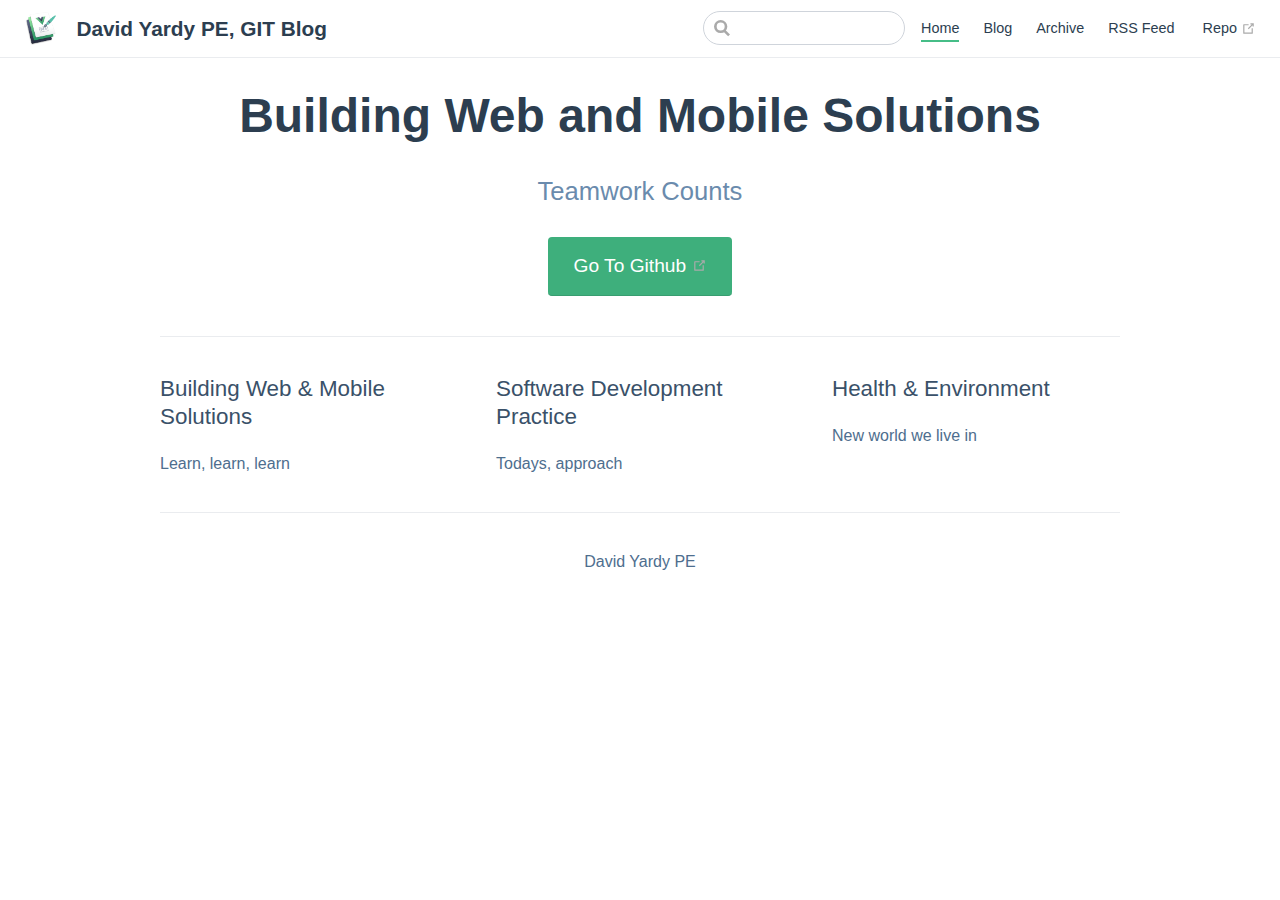
<file: index.html>
<!DOCTYPE html>
<html lang="en-US">
  <head>
    <meta charset="utf-8">
    <meta name="viewport" content="width=device-width,initial-scale=1">
    <title>David Yardy PE, GIT Blog</title>
    <meta name="generator" content="VuePress 1.5.0">
    <link rel="apple-touch-icon" sizes="180x180" href="/apple-icon.png">
    <link rel="icon" sizes="32x32" href="/favicon-32x32.png">
    <link rel="icon" sizes="16x16" href="/favicon-16x16.png">
    <link rel="manifest" href="/site.webmanifest">
    <link rel="mask-icon" href="/safari-pinned-tab.svg" color="#5bbad5">
    <meta name="description" content="">
    <meta name="msapplication-TileColor" content="#da532c">
    <meta name="theme-color" content="#ffffff">
    <link rel="preload" href="/assets/css/0.styles.f9acacaf.css" as="style"><link rel="preload" href="/assets/js/app.2ff64a2d.js" as="script"><link rel="preload" href="/assets/js/3.c8c4ce4e.js" as="script"><link rel="preload" href="/assets/js/9.46b8e304.js" as="script"><link rel="prefetch" href="/assets/js/10.18840855.js"><link rel="prefetch" href="/assets/js/11.558a1bf9.js"><link rel="prefetch" href="/assets/js/12.ea67af13.js"><link rel="prefetch" href="/assets/js/13.954017e0.js"><link rel="prefetch" href="/assets/js/14.2f999b4f.js"><link rel="prefetch" href="/assets/js/4.2d071069.js"><link rel="prefetch" href="/assets/js/5.51ed27a0.js"><link rel="prefetch" href="/assets/js/6.b897c70e.js"><link rel="prefetch" href="/assets/js/7.51982306.js"><link rel="prefetch" href="/assets/js/8.bc8e7b68.js"><link rel="prefetch" href="/assets/js/vendors~docsearch.6161fb7d.js">
    <link rel="stylesheet" href="/assets/css/0.styles.f9acacaf.css">
  </head>
  <body>
    <div id="app" data-server-rendered="true"><div class="theme-container no-sidebar"><header class="navbar"><div class="sidebar-button"><svg xmlns="http://www.w3.org/2000/svg" aria-hidden="true" role="img" viewBox="0 0 448 512" class="icon"><path fill="currentColor" d="M436 124H12c-6.627 0-12-5.373-12-12V80c0-6.627 5.373-12 12-12h424c6.627 0 12 5.373 12 12v32c0 6.627-5.373 12-12 12zm0 160H12c-6.627 0-12-5.373-12-12v-32c0-6.627 5.373-12 12-12h424c6.627 0 12 5.373 12 12v32c0 6.627-5.373 12-12 12zm0 160H12c-6.627 0-12-5.373-12-12v-32c0-6.627 5.373-12 12-12h424c6.627 0 12 5.373 12 12v32c0 6.627-5.373 12-12 12z"></path></svg></div> <a href="/" class="home-link router-link-exact-active router-link-active"><img src="/vuepress-blog-logo.png" alt="David Yardy PE, GIT Blog" class="logo"> <span class="site-name can-hide">David Yardy PE, GIT Blog</span></a> <div class="links" style="max-width:nullpx;"><div class="search-box"><input aria-label="Search" autocomplete="off" spellcheck="false" value=""> <!----></div> <nav class="nav-links can-hide"><div class="nav-item"><a href="/" class="nav-link router-link-exact-active router-link-active">Home</a></div><div class="nav-item"><a href="/blog/" class="nav-link">Blog</a></div><div class="nav-item"><a href="/archive/" class="nav-link">Archive</a></div><div class="nav-item"><a href="/rss.xml" class="nav-link">
  RSS Feed
</a></div> <a href="https://wwww.github.com" target="_blank" rel="noopener noreferrer" class="repo-link">
    Repo
    <svg xmlns="http://www.w3.org/2000/svg" aria-hidden="true" x="0px" y="0px" viewBox="0 0 100 100" width="15" height="15" class="icon outbound"><path fill="currentColor" d="M18.8,85.1h56l0,0c2.2,0,4-1.8,4-4v-32h-8v28h-48v-48h28v-8h-32l0,0c-2.2,0-4,1.8-4,4v56C14.8,83.3,16.6,85.1,18.8,85.1z"></path> <polygon fill="currentColor" points="45.7,48.7 51.3,54.3 77.2,28.5 77.2,37.2 85.2,37.2 85.2,14.9 62.8,14.9 62.8,22.9 71.5,22.9"></polygon></svg></a></nav></div></header> <div class="sidebar-mask"></div> <div class="sidebar"><nav class="nav-links"><div class="nav-item"><a href="/" class="nav-link router-link-exact-active router-link-active">Home</a></div><div class="nav-item"><a href="/blog/" class="nav-link">Blog</a></div><div class="nav-item"><a href="/archive/" class="nav-link">Archive</a></div><div class="nav-item"><a href="/rss.xml" class="nav-link">
  RSS Feed
</a></div> <a href="https://wwww.github.com" target="_blank" rel="noopener noreferrer" class="repo-link">
    Repo
    <svg xmlns="http://www.w3.org/2000/svg" aria-hidden="true" x="0px" y="0px" viewBox="0 0 100 100" width="15" height="15" class="icon outbound"><path fill="currentColor" d="M18.8,85.1h56l0,0c2.2,0,4-1.8,4-4v-32h-8v28h-48v-48h28v-8h-32l0,0c-2.2,0-4,1.8-4,4v56C14.8,83.3,16.6,85.1,18.8,85.1z"></path> <polygon fill="currentColor" points="45.7,48.7 51.3,54.3 77.2,28.5 77.2,37.2 85.2,37.2 85.2,14.9 62.8,14.9 62.8,22.9 71.5,22.9"></polygon></svg></a></nav>  <!----> </div> <div class="home"><div class="hero"><!----> <h1>Building Web and Mobile Solutions</h1> <p class="description">
      Teamwork Counts
    </p> <p class="action"><a href="https://github.com/dyardy" target="_blank" rel="noopener noreferrer" class="nav-link external action-button">
  Go To Github
  <svg xmlns="http://www.w3.org/2000/svg" aria-hidden="true" x="0px" y="0px" viewBox="0 0 100 100" width="15" height="15" class="icon outbound"><path fill="currentColor" d="M18.8,85.1h56l0,0c2.2,0,4-1.8,4-4v-32h-8v28h-48v-48h28v-8h-32l0,0c-2.2,0-4,1.8-4,4v56C14.8,83.3,16.6,85.1,18.8,85.1z"></path> <polygon fill="currentColor" points="45.7,48.7 51.3,54.3 77.2,28.5 77.2,37.2 85.2,37.2 85.2,14.9 62.8,14.9 62.8,22.9 71.5,22.9"></polygon></svg></a></p></div> <div class="features"><div class="feature"><h2>Building Web &amp; Mobile Solutions</h2> <p>Learn, learn, learn</p></div><div class="feature"><h2>Software Development Practice</h2> <p>Todays, approach</p></div><div class="feature"><h2>Health &amp; Environment</h2> <p>New world we live in</p></div></div> <div custom="" class="content__default"></div> <div class="footer">
    David Yardy PE
  </div></div> <!----></div><div class="global-ui"></div></div>
    <script src="/assets/js/app.2ff64a2d.js" defer></script><script src="/assets/js/3.c8c4ce4e.js" defer></script><script src="/assets/js/9.46b8e304.js" defer></script>
  </body>
</html>
</file>
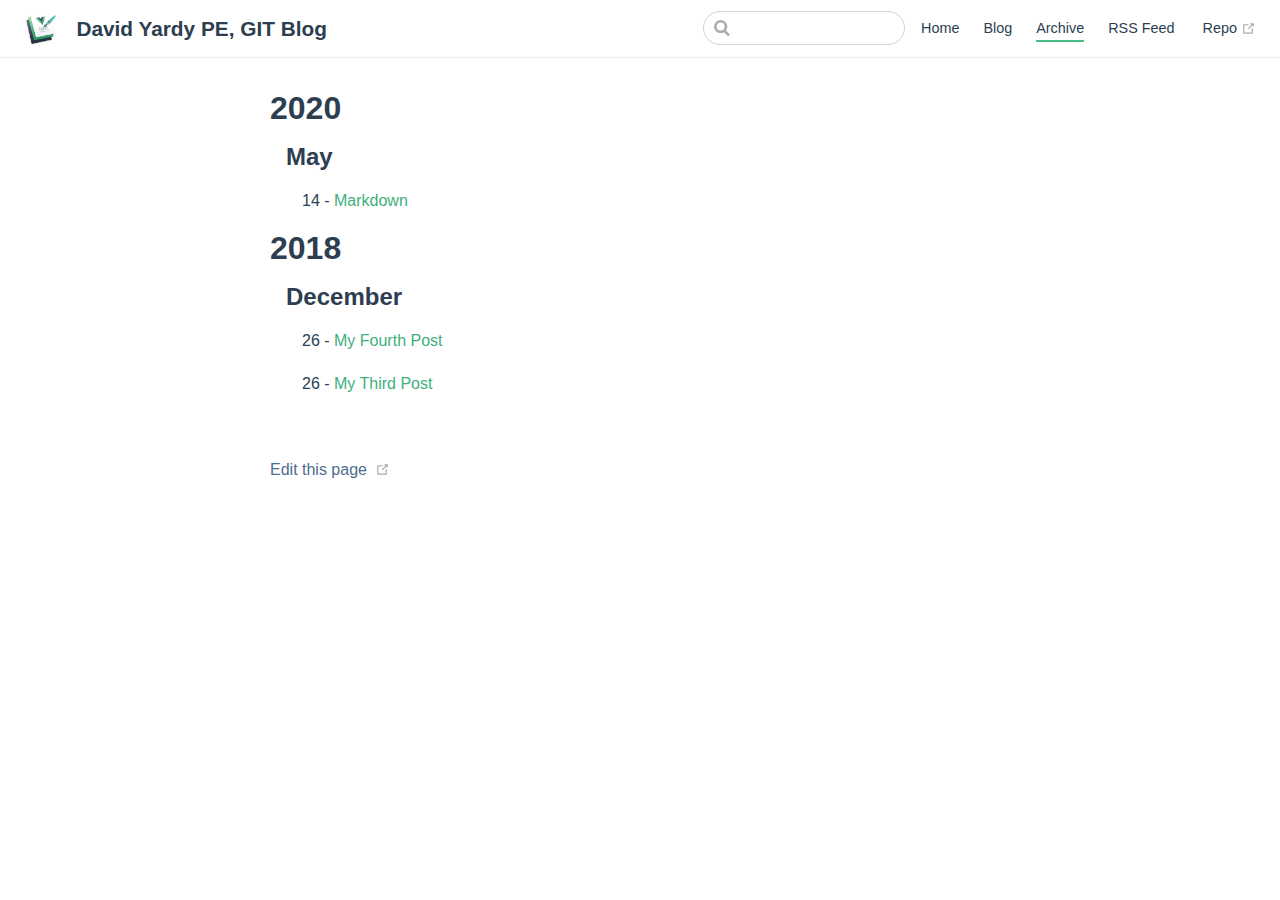
<file: archive/index.html>
<!DOCTYPE html>
<html lang="en-US">
  <head>
    <meta charset="utf-8">
    <meta name="viewport" content="width=device-width,initial-scale=1">
    <title>Archive | David Yardy PE, GIT Blog</title>
    <meta name="generator" content="VuePress 1.5.0">
    <link rel="apple-touch-icon" sizes="180x180" href="/apple-icon.png">
    <link rel="icon" sizes="32x32" href="/favicon-32x32.png">
    <link rel="icon" sizes="16x16" href="/favicon-16x16.png">
    <link rel="manifest" href="/site.webmanifest">
    <link rel="mask-icon" href="/safari-pinned-tab.svg" color="#5bbad5">
    <meta name="description" content="">
    <meta name="msapplication-TileColor" content="#da532c">
    <meta name="theme-color" content="#ffffff">
    <link rel="preload" href="/assets/css/0.styles.f9acacaf.css" as="style"><link rel="preload" href="/assets/js/app.2ff64a2d.js" as="script"><link rel="preload" href="/assets/js/3.c8c4ce4e.js" as="script"><link rel="preload" href="/assets/js/10.18840855.js" as="script"><link rel="preload" href="/assets/js/5.51ed27a0.js" as="script"><link rel="prefetch" href="/assets/js/11.558a1bf9.js"><link rel="prefetch" href="/assets/js/12.ea67af13.js"><link rel="prefetch" href="/assets/js/13.954017e0.js"><link rel="prefetch" href="/assets/js/14.2f999b4f.js"><link rel="prefetch" href="/assets/js/4.2d071069.js"><link rel="prefetch" href="/assets/js/6.b897c70e.js"><link rel="prefetch" href="/assets/js/7.51982306.js"><link rel="prefetch" href="/assets/js/8.bc8e7b68.js"><link rel="prefetch" href="/assets/js/9.46b8e304.js"><link rel="prefetch" href="/assets/js/vendors~docsearch.6161fb7d.js">
    <link rel="stylesheet" href="/assets/css/0.styles.f9acacaf.css">
  </head>
  <body>
    <div id="app" data-server-rendered="true"><div class="theme-container no-sidebar"><header class="navbar"><div class="sidebar-button"><svg xmlns="http://www.w3.org/2000/svg" aria-hidden="true" role="img" viewBox="0 0 448 512" class="icon"><path fill="currentColor" d="M436 124H12c-6.627 0-12-5.373-12-12V80c0-6.627 5.373-12 12-12h424c6.627 0 12 5.373 12 12v32c0 6.627-5.373 12-12 12zm0 160H12c-6.627 0-12-5.373-12-12v-32c0-6.627 5.373-12 12-12h424c6.627 0 12 5.373 12 12v32c0 6.627-5.373 12-12 12zm0 160H12c-6.627 0-12-5.373-12-12v-32c0-6.627 5.373-12 12-12h424c6.627 0 12 5.373 12 12v32c0 6.627-5.373 12-12 12z"></path></svg></div> <a href="/" class="home-link router-link-active"><img src="/vuepress-blog-logo.png" alt="David Yardy PE, GIT Blog" class="logo"> <span class="site-name can-hide">David Yardy PE, GIT Blog</span></a> <div class="links" style="max-width:nullpx;"><div class="search-box"><input aria-label="Search" autocomplete="off" spellcheck="false" value=""> <!----></div> <nav class="nav-links can-hide"><div class="nav-item"><a href="/" class="nav-link">Home</a></div><div class="nav-item"><a href="/blog/" class="nav-link">Blog</a></div><div class="nav-item"><a href="/archive/" class="nav-link router-link-exact-active router-link-active">Archive</a></div><div class="nav-item"><a href="/rss.xml" class="nav-link">
  RSS Feed
</a></div> <a href="https://wwww.github.com" target="_blank" rel="noopener noreferrer" class="repo-link">
    Repo
    <svg xmlns="http://www.w3.org/2000/svg" aria-hidden="true" x="0px" y="0px" viewBox="0 0 100 100" width="15" height="15" class="icon outbound"><path fill="currentColor" d="M18.8,85.1h56l0,0c2.2,0,4-1.8,4-4v-32h-8v28h-48v-48h28v-8h-32l0,0c-2.2,0-4,1.8-4,4v56C14.8,83.3,16.6,85.1,18.8,85.1z"></path> <polygon fill="currentColor" points="45.7,48.7 51.3,54.3 77.2,28.5 77.2,37.2 85.2,37.2 85.2,14.9 62.8,14.9 62.8,22.9 71.5,22.9"></polygon></svg></a></nav></div></header> <div class="sidebar-mask"></div> <div class="sidebar"><nav class="nav-links"><div class="nav-item"><a href="/" class="nav-link">Home</a></div><div class="nav-item"><a href="/blog/" class="nav-link">Blog</a></div><div class="nav-item"><a href="/archive/" class="nav-link router-link-exact-active router-link-active">Archive</a></div><div class="nav-item"><a href="/rss.xml" class="nav-link">
  RSS Feed
</a></div> <a href="https://wwww.github.com" target="_blank" rel="noopener noreferrer" class="repo-link">
    Repo
    <svg xmlns="http://www.w3.org/2000/svg" aria-hidden="true" x="0px" y="0px" viewBox="0 0 100 100" width="15" height="15" class="icon outbound"><path fill="currentColor" d="M18.8,85.1h56l0,0c2.2,0,4-1.8,4-4v-32h-8v28h-48v-48h28v-8h-32l0,0c-2.2,0-4,1.8-4,4v56C14.8,83.3,16.6,85.1,18.8,85.1z"></path> <polygon fill="currentColor" points="45.7,48.7 51.3,54.3 77.2,28.5 77.2,37.2 85.2,37.2 85.2,14.9 62.8,14.9 62.8,22.9 71.5,22.9"></polygon></svg></a></nav>  <!----> </div> <div class="page"> <div class="content content__default"><div class="archive"><div><div class="archive-year">2020</div> <div><div class="archive-month">May</div> <ul class="archive-list"><li class="archive-list__item">
                    14 - <a href="/blog/my-first-post.html">Markdown</a></li></ul></div></div><div><div class="archive-year">2018</div> <div><div class="archive-month">December</div> <ul class="archive-list"><li class="archive-list__item">
                    26 - <a href="/blog/my-fourth-post.html">My Fourth Post</a></li><li class="archive-list__item">
                    26 - <a href="/blog/my-third-post.html">My Third Post</a></li></ul></div></div></div></div> <div class="page-edit"><div class="edit-link"><a href="https://wwww.github.com/edit/master/src/archive/README.md" target="_blank" rel="noopener noreferrer">Edit this page</a> <svg xmlns="http://www.w3.org/2000/svg" aria-hidden="true" x="0px" y="0px" viewBox="0 0 100 100" width="15" height="15" class="icon outbound"><path fill="currentColor" d="M18.8,85.1h56l0,0c2.2,0,4-1.8,4-4v-32h-8v28h-48v-48h28v-8h-32l0,0c-2.2,0-4,1.8-4,4v56C14.8,83.3,16.6,85.1,18.8,85.1z"></path> <polygon fill="currentColor" points="45.7,48.7 51.3,54.3 77.2,28.5 77.2,37.2 85.2,37.2 85.2,14.9 62.8,14.9 62.8,22.9 71.5,22.9"></polygon></svg></div> <!----></div> <!----> </div> <!----></div><div class="global-ui"></div></div>
    <script src="/assets/js/app.2ff64a2d.js" defer></script><script src="/assets/js/3.c8c4ce4e.js" defer></script><script src="/assets/js/10.18840855.js" defer></script><script src="/assets/js/5.51ed27a0.js" defer></script>
  </body>
</html>
</file>
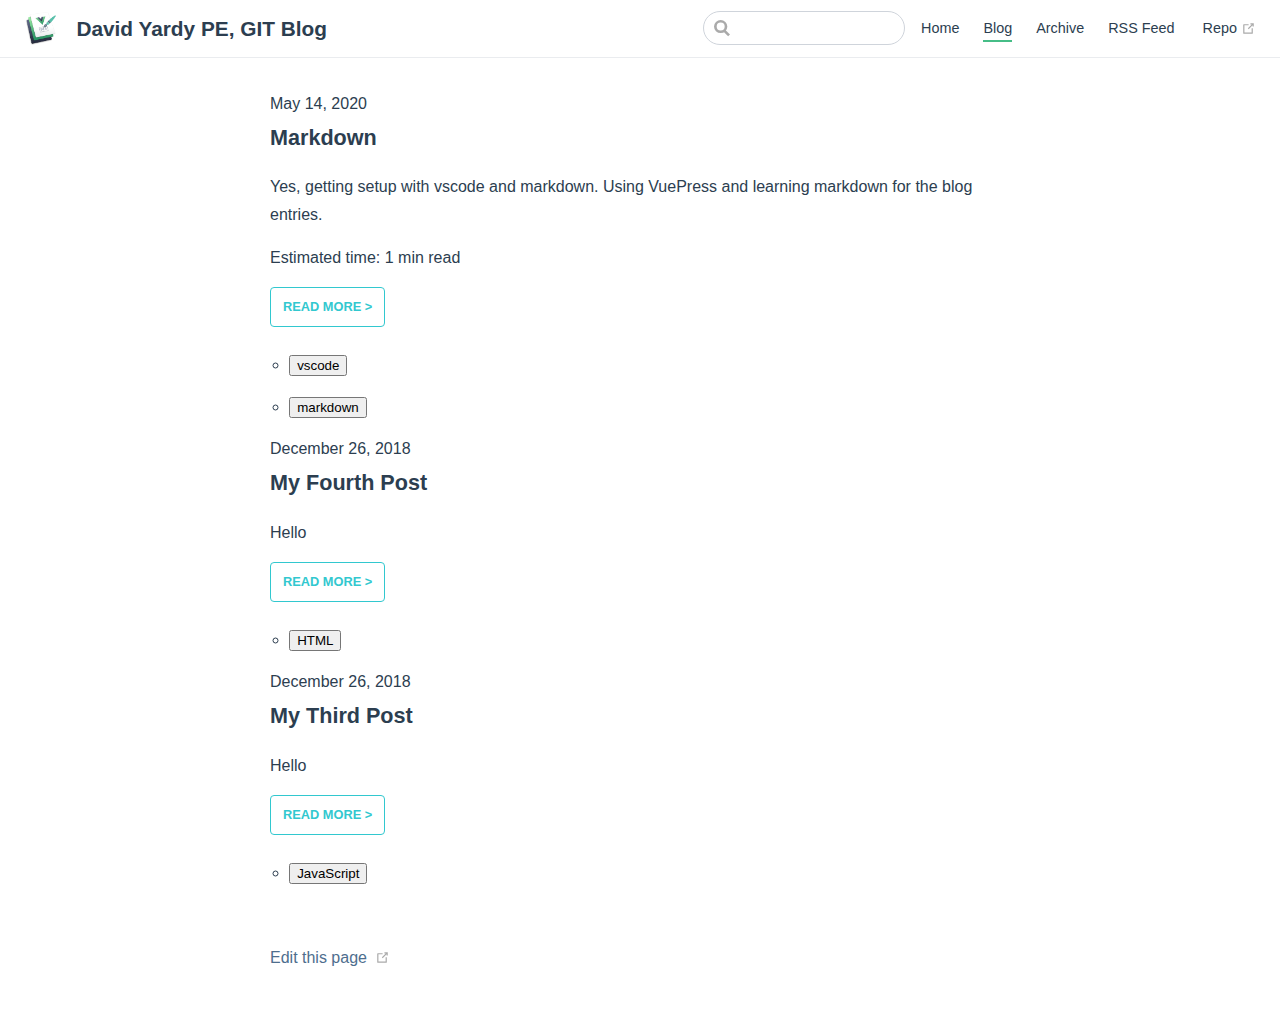
<file: blog/index.html>
<!DOCTYPE html>
<html lang="en-US">
  <head>
    <meta charset="utf-8">
    <meta name="viewport" content="width=device-width,initial-scale=1">
    <title>Blog | David Yardy PE, GIT Blog</title>
    <meta name="generator" content="VuePress 1.5.0">
    <link rel="apple-touch-icon" sizes="180x180" href="/apple-icon.png">
    <link rel="icon" sizes="32x32" href="/favicon-32x32.png">
    <link rel="icon" sizes="16x16" href="/favicon-16x16.png">
    <link rel="manifest" href="/site.webmanifest">
    <link rel="mask-icon" href="/safari-pinned-tab.svg" color="#5bbad5">
    <meta name="description" content="">
    <meta name="msapplication-TileColor" content="#da532c">
    <meta name="theme-color" content="#ffffff">
    <link rel="preload" href="/assets/css/0.styles.f9acacaf.css" as="style"><link rel="preload" href="/assets/js/app.2ff64a2d.js" as="script"><link rel="preload" href="/assets/js/3.c8c4ce4e.js" as="script"><link rel="preload" href="/assets/js/11.558a1bf9.js" as="script"><link rel="preload" href="/assets/js/4.2d071069.js" as="script"><link rel="preload" href="/assets/js/6.b897c70e.js" as="script"><link rel="prefetch" href="/assets/js/10.18840855.js"><link rel="prefetch" href="/assets/js/12.ea67af13.js"><link rel="prefetch" href="/assets/js/13.954017e0.js"><link rel="prefetch" href="/assets/js/14.2f999b4f.js"><link rel="prefetch" href="/assets/js/5.51ed27a0.js"><link rel="prefetch" href="/assets/js/7.51982306.js"><link rel="prefetch" href="/assets/js/8.bc8e7b68.js"><link rel="prefetch" href="/assets/js/9.46b8e304.js"><link rel="prefetch" href="/assets/js/vendors~docsearch.6161fb7d.js">
    <link rel="stylesheet" href="/assets/css/0.styles.f9acacaf.css">
  </head>
  <body>
    <div id="app" data-server-rendered="true"><div class="theme-container no-sidebar"><header class="navbar"><div class="sidebar-button"><svg xmlns="http://www.w3.org/2000/svg" aria-hidden="true" role="img" viewBox="0 0 448 512" class="icon"><path fill="currentColor" d="M436 124H12c-6.627 0-12-5.373-12-12V80c0-6.627 5.373-12 12-12h424c6.627 0 12 5.373 12 12v32c0 6.627-5.373 12-12 12zm0 160H12c-6.627 0-12-5.373-12-12v-32c0-6.627 5.373-12 12-12h424c6.627 0 12 5.373 12 12v32c0 6.627-5.373 12-12 12zm0 160H12c-6.627 0-12-5.373-12-12v-32c0-6.627 5.373-12 12-12h424c6.627 0 12 5.373 12 12v32c0 6.627-5.373 12-12 12z"></path></svg></div> <a href="/" class="home-link router-link-active"><img src="/vuepress-blog-logo.png" alt="David Yardy PE, GIT Blog" class="logo"> <span class="site-name can-hide">David Yardy PE, GIT Blog</span></a> <div class="links" style="max-width:nullpx;"><div class="search-box"><input aria-label="Search" autocomplete="off" spellcheck="false" value=""> <!----></div> <nav class="nav-links can-hide"><div class="nav-item"><a href="/" class="nav-link">Home</a></div><div class="nav-item"><a href="/blog/" class="nav-link router-link-exact-active router-link-active">Blog</a></div><div class="nav-item"><a href="/archive/" class="nav-link">Archive</a></div><div class="nav-item"><a href="/rss.xml" class="nav-link">
  RSS Feed
</a></div> <a href="https://wwww.github.com" target="_blank" rel="noopener noreferrer" class="repo-link">
    Repo
    <svg xmlns="http://www.w3.org/2000/svg" aria-hidden="true" x="0px" y="0px" viewBox="0 0 100 100" width="15" height="15" class="icon outbound"><path fill="currentColor" d="M18.8,85.1h56l0,0c2.2,0,4-1.8,4-4v-32h-8v28h-48v-48h28v-8h-32l0,0c-2.2,0-4,1.8-4,4v56C14.8,83.3,16.6,85.1,18.8,85.1z"></path> <polygon fill="currentColor" points="45.7,48.7 51.3,54.3 77.2,28.5 77.2,37.2 85.2,37.2 85.2,14.9 62.8,14.9 62.8,22.9 71.5,22.9"></polygon></svg></a></nav></div></header> <div class="sidebar-mask"></div> <div class="sidebar"><nav class="nav-links"><div class="nav-item"><a href="/" class="nav-link">Home</a></div><div class="nav-item"><a href="/blog/" class="nav-link router-link-exact-active router-link-active">Blog</a></div><div class="nav-item"><a href="/archive/" class="nav-link">Archive</a></div><div class="nav-item"><a href="/rss.xml" class="nav-link">
  RSS Feed
</a></div> <a href="https://wwww.github.com" target="_blank" rel="noopener noreferrer" class="repo-link">
    Repo
    <svg xmlns="http://www.w3.org/2000/svg" aria-hidden="true" x="0px" y="0px" viewBox="0 0 100 100" width="15" height="15" class="icon outbound"><path fill="currentColor" d="M18.8,85.1h56l0,0c2.2,0,4-1.8,4-4v-32h-8v28h-48v-48h28v-8h-32l0,0c-2.2,0-4,1.8-4,4v56C14.8,83.3,16.6,85.1,18.8,85.1z"></path> <polygon fill="currentColor" points="45.7,48.7 51.3,54.3 77.2,28.5 77.2,37.2 85.2,37.2 85.2,14.9 62.8,14.9 62.8,22.9 71.5,22.9"></polygon></svg></a></nav>  <!----> </div> <div class="page"> <div class="content content__default"><div data-v-8f5452ae><!----> <ul class="blog-list" data-v-8f5452ae><li class="blog-list__item" data-v-8f5452ae><section data-v-6efe97e8 data-v-8f5452ae><time data-v-6efe97e8>May 14, 2020</time> <h3 class="blog-post__title" data-v-6efe97e8>Markdown</h3> <p data-v-6efe97e8>Yes, getting setup with vscode and markdown.  Using VuePress and learning markdown for the blog entries.</p> <p data-v-6efe97e8>Estimated time: 1 min read</p> <a href="/blog/my-first-post.html" class="button blog-post__button" data-v-6efe97e8>Read More &gt;</a></section> <ul class="blog-list__tags" data-v-8f5452ae><li data-v-8f5452ae><button data-v-8f5452ae>vscode</button></li></ul><ul class="blog-list__tags" data-v-8f5452ae><li data-v-8f5452ae><button data-v-8f5452ae>markdown</button></li></ul></li><li class="blog-list__item" data-v-8f5452ae><section data-v-6efe97e8 data-v-8f5452ae><time data-v-6efe97e8>December 26, 2018</time> <h3 class="blog-post__title" data-v-6efe97e8>My Fourth Post</h3> <p data-v-6efe97e8>Hello</p> <!----> <a href="/blog/my-fourth-post.html" class="button blog-post__button" data-v-6efe97e8>Read More &gt;</a></section> <ul class="blog-list__tags" data-v-8f5452ae><li data-v-8f5452ae><button data-v-8f5452ae>HTML</button></li></ul></li><li class="blog-list__item" data-v-8f5452ae><section data-v-6efe97e8 data-v-8f5452ae><time data-v-6efe97e8>December 26, 2018</time> <h3 class="blog-post__title" data-v-6efe97e8>My Third Post</h3> <p data-v-6efe97e8>Hello</p> <!----> <a href="/blog/my-third-post.html" class="button blog-post__button" data-v-6efe97e8>Read More &gt;</a></section> <ul class="blog-list__tags" data-v-8f5452ae><li data-v-8f5452ae><button data-v-8f5452ae>JavaScript</button></li></ul></li></ul> <div class="pagination" data-v-8f5452ae><button type="button" class="button--pagination" style="display:none;" data-v-8f5452ae>
                Previous
            </button> <button type="button" class="button--pagination" style="display:none;" data-v-8f5452ae>
                Next
            </button></div></div></div> <div class="page-edit"><div class="edit-link"><a href="https://wwww.github.com/edit/master/src/blog/README.md" target="_blank" rel="noopener noreferrer">Edit this page</a> <svg xmlns="http://www.w3.org/2000/svg" aria-hidden="true" x="0px" y="0px" viewBox="0 0 100 100" width="15" height="15" class="icon outbound"><path fill="currentColor" d="M18.8,85.1h56l0,0c2.2,0,4-1.8,4-4v-32h-8v28h-48v-48h28v-8h-32l0,0c-2.2,0-4,1.8-4,4v56C14.8,83.3,16.6,85.1,18.8,85.1z"></path> <polygon fill="currentColor" points="45.7,48.7 51.3,54.3 77.2,28.5 77.2,37.2 85.2,37.2 85.2,14.9 62.8,14.9 62.8,22.9 71.5,22.9"></polygon></svg></div> <!----></div> <!----> </div> <!----></div><div class="global-ui"></div></div>
    <script src="/assets/js/app.2ff64a2d.js" defer></script><script src="/assets/js/3.c8c4ce4e.js" defer></script><script src="/assets/js/11.558a1bf9.js" defer></script><script src="/assets/js/4.2d071069.js" defer></script><script src="/assets/js/6.b897c70e.js" defer></script>
  </body>
</html>
</file>
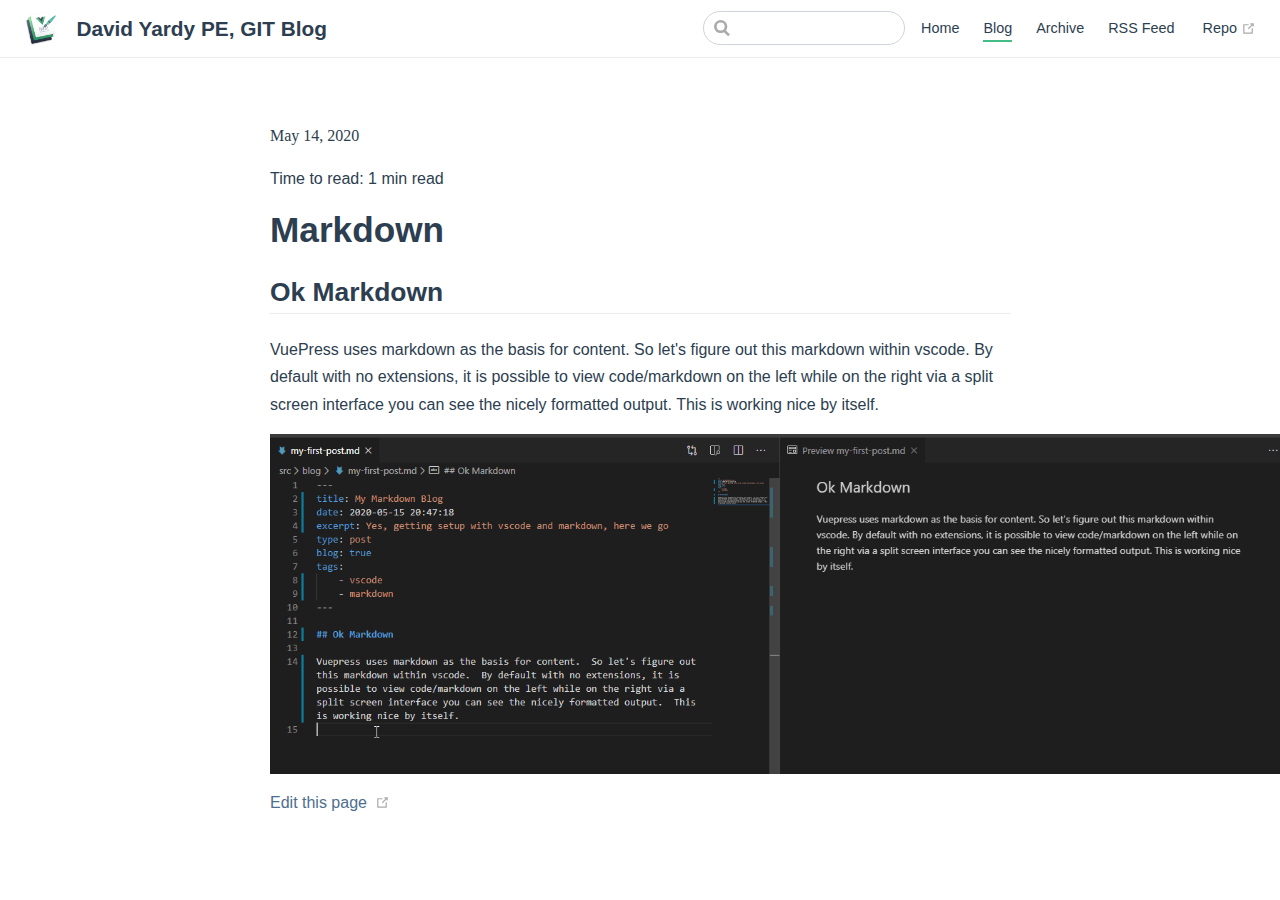
<file: blog/my-first-post.html>
<!DOCTYPE html>
<html lang="en-US">
  <head>
    <meta charset="utf-8">
    <meta name="viewport" content="width=device-width,initial-scale=1">
    <title>Markdown | David Yardy PE, GIT Blog</title>
    <meta name="generator" content="VuePress 1.5.0">
    <link rel="apple-touch-icon" sizes="180x180" href="/apple-icon.png">
    <link rel="icon" sizes="32x32" href="/favicon-32x32.png">
    <link rel="icon" sizes="16x16" href="/favicon-16x16.png">
    <link rel="manifest" href="/site.webmanifest">
    <link rel="mask-icon" href="/safari-pinned-tab.svg" color="#5bbad5">
    <meta name="description" content="">
    <meta name="msapplication-TileColor" content="#da532c">
    <meta name="theme-color" content="#ffffff">
    <link rel="preload" href="/assets/css/0.styles.f9acacaf.css" as="style"><link rel="preload" href="/assets/js/app.2ff64a2d.js" as="script"><link rel="preload" href="/assets/js/3.c8c4ce4e.js" as="script"><link rel="preload" href="/assets/js/7.51982306.js" as="script"><link rel="prefetch" href="/assets/js/10.18840855.js"><link rel="prefetch" href="/assets/js/11.558a1bf9.js"><link rel="prefetch" href="/assets/js/12.ea67af13.js"><link rel="prefetch" href="/assets/js/13.954017e0.js"><link rel="prefetch" href="/assets/js/14.2f999b4f.js"><link rel="prefetch" href="/assets/js/4.2d071069.js"><link rel="prefetch" href="/assets/js/5.51ed27a0.js"><link rel="prefetch" href="/assets/js/6.b897c70e.js"><link rel="prefetch" href="/assets/js/8.bc8e7b68.js"><link rel="prefetch" href="/assets/js/9.46b8e304.js"><link rel="prefetch" href="/assets/js/vendors~docsearch.6161fb7d.js">
    <link rel="stylesheet" href="/assets/css/0.styles.f9acacaf.css">
  </head>
  <body>
    <div id="app" data-server-rendered="true"><div class="theme-container no-sidebar"><header class="navbar"><div class="sidebar-button"><svg xmlns="http://www.w3.org/2000/svg" aria-hidden="true" role="img" viewBox="0 0 448 512" class="icon"><path fill="currentColor" d="M436 124H12c-6.627 0-12-5.373-12-12V80c0-6.627 5.373-12 12-12h424c6.627 0 12 5.373 12 12v32c0 6.627-5.373 12-12 12zm0 160H12c-6.627 0-12-5.373-12-12v-32c0-6.627 5.373-12 12-12h424c6.627 0 12 5.373 12 12v32c0 6.627-5.373 12-12 12zm0 160H12c-6.627 0-12-5.373-12-12v-32c0-6.627 5.373-12 12-12h424c6.627 0 12 5.373 12 12v32c0 6.627-5.373 12-12 12z"></path></svg></div> <a href="/" class="home-link router-link-active"><img src="/vuepress-blog-logo.png" alt="David Yardy PE, GIT Blog" class="logo"> <span class="site-name can-hide">David Yardy PE, GIT Blog</span></a> <div class="links" style="max-width:nullpx;"><div class="search-box"><input aria-label="Search" autocomplete="off" spellcheck="false" value=""> <!----></div> <nav class="nav-links can-hide"><div class="nav-item"><a href="/" class="nav-link">Home</a></div><div class="nav-item"><a href="/blog/" class="nav-link router-link-active">Blog</a></div><div class="nav-item"><a href="/archive/" class="nav-link">Archive</a></div><div class="nav-item"><a href="/rss.xml" class="nav-link">
  RSS Feed
</a></div> <a href="https://wwww.github.com" target="_blank" rel="noopener noreferrer" class="repo-link">
    Repo
    <svg xmlns="http://www.w3.org/2000/svg" aria-hidden="true" x="0px" y="0px" viewBox="0 0 100 100" width="15" height="15" class="icon outbound"><path fill="currentColor" d="M18.8,85.1h56l0,0c2.2,0,4-1.8,4-4v-32h-8v28h-48v-48h28v-8h-32l0,0c-2.2,0-4,1.8-4,4v56C14.8,83.3,16.6,85.1,18.8,85.1z"></path> <polygon fill="currentColor" points="45.7,48.7 51.3,54.3 77.2,28.5 77.2,37.2 85.2,37.2 85.2,14.9 62.8,14.9 62.8,22.9 71.5,22.9"></polygon></svg></a></nav></div></header> <div class="sidebar-mask"></div> <div class="sidebar"><nav class="nav-links"><div class="nav-item"><a href="/" class="nav-link">Home</a></div><div class="nav-item"><a href="/blog/" class="nav-link router-link-active">Blog</a></div><div class="nav-item"><a href="/archive/" class="nav-link">Archive</a></div><div class="nav-item"><a href="/rss.xml" class="nav-link">
  RSS Feed
</a></div> <a href="https://wwww.github.com" target="_blank" rel="noopener noreferrer" class="repo-link">
    Repo
    <svg xmlns="http://www.w3.org/2000/svg" aria-hidden="true" x="0px" y="0px" viewBox="0 0 100 100" width="15" height="15" class="icon outbound"><path fill="currentColor" d="M18.8,85.1h56l0,0c2.2,0,4-1.8,4-4v-32h-8v28h-48v-48h28v-8h-32l0,0c-2.2,0-4,1.8-4,4v56C14.8,83.3,16.6,85.1,18.8,85.1z"></path> <polygon fill="currentColor" points="45.7,48.7 51.3,54.3 77.2,28.5 77.2,37.2 85.2,37.2 85.2,14.9 62.8,14.9 62.8,22.9 71.5,22.9"></polygon></svg></a></nav>  <!----> </div> <div class="blog" data-v-1a5b78d0><div class="blog__header" data-v-1a5b78d0><p class="publish-date" data-v-1a5b78d0><time datetime="2020-05-14T20:47:18.000Z" data-v-1a5b78d0>May 14, 2020</time></p> <p data-v-1a5b78d0>Time to read: 1 min read</p> <h1 class="blog__title" data-v-1a5b78d0>Markdown</h1></div> <div class="custom content__default" data-v-1a5b78d0><h2 id="ok-markdown"><a href="#ok-markdown" class="header-anchor">#</a> Ok Markdown</h2> <p>VuePress uses markdown as the basis for content.  So let's figure out this markdown within vscode.  By default with no extensions, it is possible to view code/markdown on the left while on the right via a split screen interface you can see the nicely formatted output.  This is working nice by itself.</p> <img src="/assets/img/image1.65bbd003.png" height="340"></div> <div class="page-edit" data-v-1a5b78d0><div class="edit-link" data-v-1a5b78d0><a href="https://wwww.github.com/edit/master/src/blog/my-first-post.md" target="_blank" rel="noopener noreferrer" data-v-1a5b78d0>Edit this page</a> <svg xmlns="http://www.w3.org/2000/svg" aria-hidden="true" x="0px" y="0px" viewBox="0 0 100 100" width="15" height="15" class="icon outbound" data-v-1a5b78d0 data-v-1a5b78d0><path fill="currentColor" d="M18.8,85.1h56l0,0c2.2,0,4-1.8,4-4v-32h-8v28h-48v-48h28v-8h-32l0,0c-2.2,0-4,1.8-4,4v56C14.8,83.3,16.6,85.1,18.8,85.1z"></path> <polygon fill="currentColor" points="45.7,48.7 51.3,54.3 77.2,28.5 77.2,37.2 85.2,37.2 85.2,14.9 62.8,14.9 62.8,22.9 71.5,22.9"></polygon></svg></div> <!----></div> <!----> </div> <!----></div><div class="global-ui"></div></div>
    <script src="/assets/js/app.2ff64a2d.js" defer></script><script src="/assets/js/3.c8c4ce4e.js" defer></script><script src="/assets/js/7.51982306.js" defer></script>
  </body>
</html>
</file>
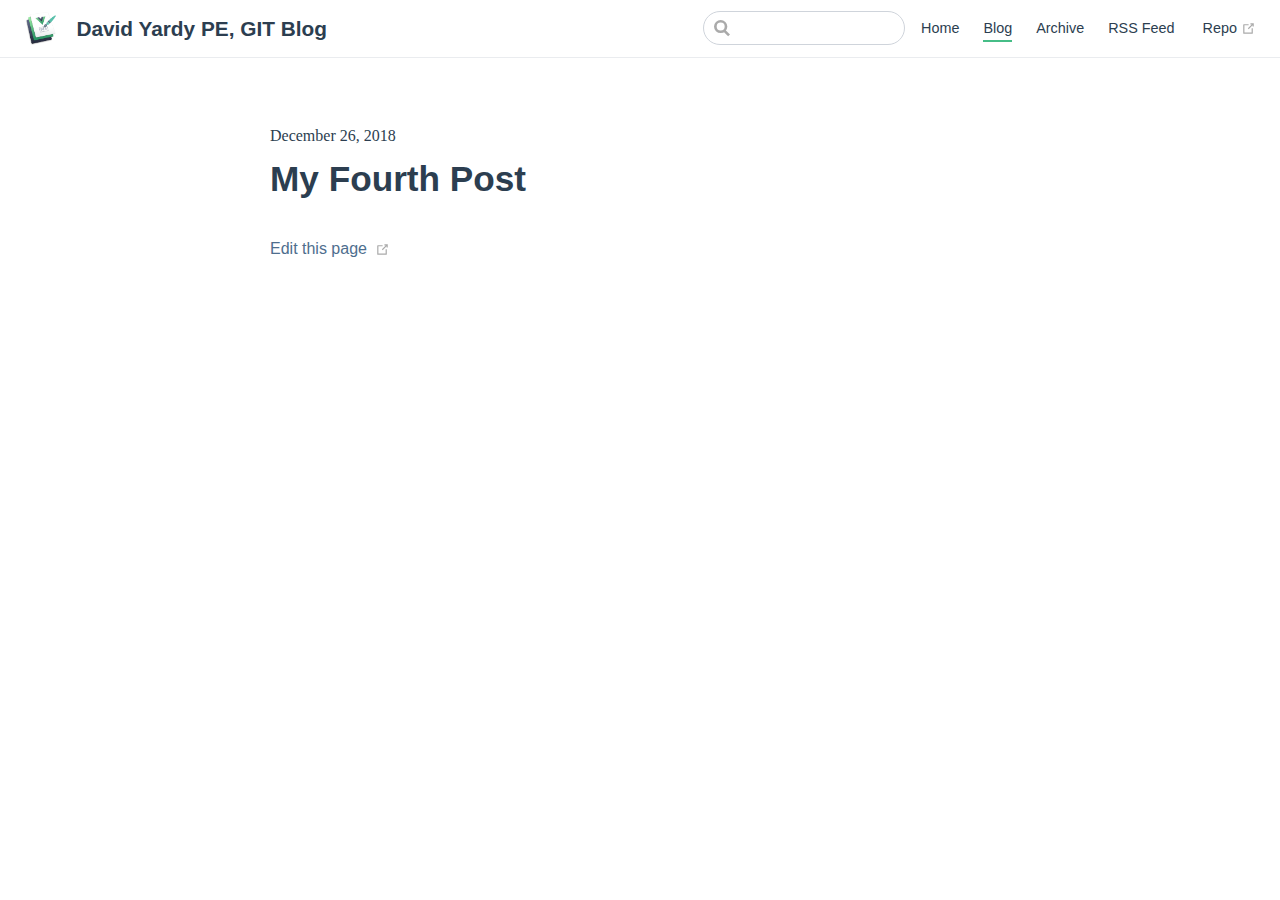
<file: blog/my-fourth-post.html>
<!DOCTYPE html>
<html lang="en-US">
  <head>
    <meta charset="utf-8">
    <meta name="viewport" content="width=device-width,initial-scale=1">
    <title>My Fourth Post | David Yardy PE, GIT Blog</title>
    <meta name="generator" content="VuePress 1.5.0">
    <link rel="apple-touch-icon" sizes="180x180" href="/apple-icon.png">
    <link rel="icon" sizes="32x32" href="/favicon-32x32.png">
    <link rel="icon" sizes="16x16" href="/favicon-16x16.png">
    <link rel="manifest" href="/site.webmanifest">
    <link rel="mask-icon" href="/safari-pinned-tab.svg" color="#5bbad5">
    <meta name="description" content="">
    <meta name="msapplication-TileColor" content="#da532c">
    <meta name="theme-color" content="#ffffff">
    <link rel="preload" href="/assets/css/0.styles.f9acacaf.css" as="style"><link rel="preload" href="/assets/js/app.2ff64a2d.js" as="script"><link rel="preload" href="/assets/js/3.c8c4ce4e.js" as="script"><link rel="preload" href="/assets/js/12.ea67af13.js" as="script"><link rel="prefetch" href="/assets/js/10.18840855.js"><link rel="prefetch" href="/assets/js/11.558a1bf9.js"><link rel="prefetch" href="/assets/js/13.954017e0.js"><link rel="prefetch" href="/assets/js/14.2f999b4f.js"><link rel="prefetch" href="/assets/js/4.2d071069.js"><link rel="prefetch" href="/assets/js/5.51ed27a0.js"><link rel="prefetch" href="/assets/js/6.b897c70e.js"><link rel="prefetch" href="/assets/js/7.51982306.js"><link rel="prefetch" href="/assets/js/8.bc8e7b68.js"><link rel="prefetch" href="/assets/js/9.46b8e304.js"><link rel="prefetch" href="/assets/js/vendors~docsearch.6161fb7d.js">
    <link rel="stylesheet" href="/assets/css/0.styles.f9acacaf.css">
  </head>
  <body>
    <div id="app" data-server-rendered="true"><div class="theme-container no-sidebar"><header class="navbar"><div class="sidebar-button"><svg xmlns="http://www.w3.org/2000/svg" aria-hidden="true" role="img" viewBox="0 0 448 512" class="icon"><path fill="currentColor" d="M436 124H12c-6.627 0-12-5.373-12-12V80c0-6.627 5.373-12 12-12h424c6.627 0 12 5.373 12 12v32c0 6.627-5.373 12-12 12zm0 160H12c-6.627 0-12-5.373-12-12v-32c0-6.627 5.373-12 12-12h424c6.627 0 12 5.373 12 12v32c0 6.627-5.373 12-12 12zm0 160H12c-6.627 0-12-5.373-12-12v-32c0-6.627 5.373-12 12-12h424c6.627 0 12 5.373 12 12v32c0 6.627-5.373 12-12 12z"></path></svg></div> <a href="/" class="home-link router-link-active"><img src="/vuepress-blog-logo.png" alt="David Yardy PE, GIT Blog" class="logo"> <span class="site-name can-hide">David Yardy PE, GIT Blog</span></a> <div class="links" style="max-width:nullpx;"><div class="search-box"><input aria-label="Search" autocomplete="off" spellcheck="false" value=""> <!----></div> <nav class="nav-links can-hide"><div class="nav-item"><a href="/" class="nav-link">Home</a></div><div class="nav-item"><a href="/blog/" class="nav-link router-link-active">Blog</a></div><div class="nav-item"><a href="/archive/" class="nav-link">Archive</a></div><div class="nav-item"><a href="/rss.xml" class="nav-link">
  RSS Feed
</a></div> <a href="https://wwww.github.com" target="_blank" rel="noopener noreferrer" class="repo-link">
    Repo
    <svg xmlns="http://www.w3.org/2000/svg" aria-hidden="true" x="0px" y="0px" viewBox="0 0 100 100" width="15" height="15" class="icon outbound"><path fill="currentColor" d="M18.8,85.1h56l0,0c2.2,0,4-1.8,4-4v-32h-8v28h-48v-48h28v-8h-32l0,0c-2.2,0-4,1.8-4,4v56C14.8,83.3,16.6,85.1,18.8,85.1z"></path> <polygon fill="currentColor" points="45.7,48.7 51.3,54.3 77.2,28.5 77.2,37.2 85.2,37.2 85.2,14.9 62.8,14.9 62.8,22.9 71.5,22.9"></polygon></svg></a></nav></div></header> <div class="sidebar-mask"></div> <div class="sidebar"><nav class="nav-links"><div class="nav-item"><a href="/" class="nav-link">Home</a></div><div class="nav-item"><a href="/blog/" class="nav-link router-link-active">Blog</a></div><div class="nav-item"><a href="/archive/" class="nav-link">Archive</a></div><div class="nav-item"><a href="/rss.xml" class="nav-link">
  RSS Feed
</a></div> <a href="https://wwww.github.com" target="_blank" rel="noopener noreferrer" class="repo-link">
    Repo
    <svg xmlns="http://www.w3.org/2000/svg" aria-hidden="true" x="0px" y="0px" viewBox="0 0 100 100" width="15" height="15" class="icon outbound"><path fill="currentColor" d="M18.8,85.1h56l0,0c2.2,0,4-1.8,4-4v-32h-8v28h-48v-48h28v-8h-32l0,0c-2.2,0-4,1.8-4,4v56C14.8,83.3,16.6,85.1,18.8,85.1z"></path> <polygon fill="currentColor" points="45.7,48.7 51.3,54.3 77.2,28.5 77.2,37.2 85.2,37.2 85.2,14.9 62.8,14.9 62.8,22.9 71.5,22.9"></polygon></svg></a></nav>  <!----> </div> <div class="blog" data-v-1a5b78d0><div class="blog__header" data-v-1a5b78d0><p class="publish-date" data-v-1a5b78d0><time datetime="2018-12-26T21:50:21.000Z" data-v-1a5b78d0>December 26, 2018</time></p> <!----> <h1 class="blog__title" data-v-1a5b78d0>My Fourth Post</h1></div> <div class="custom content__default" data-v-1a5b78d0></div> <div class="page-edit" data-v-1a5b78d0><div class="edit-link" data-v-1a5b78d0><a href="https://wwww.github.com/edit/master/src/blog/my-fourth-post.md" target="_blank" rel="noopener noreferrer" data-v-1a5b78d0>Edit this page</a> <svg xmlns="http://www.w3.org/2000/svg" aria-hidden="true" x="0px" y="0px" viewBox="0 0 100 100" width="15" height="15" class="icon outbound" data-v-1a5b78d0 data-v-1a5b78d0><path fill="currentColor" d="M18.8,85.1h56l0,0c2.2,0,4-1.8,4-4v-32h-8v28h-48v-48h28v-8h-32l0,0c-2.2,0-4,1.8-4,4v56C14.8,83.3,16.6,85.1,18.8,85.1z"></path> <polygon fill="currentColor" points="45.7,48.7 51.3,54.3 77.2,28.5 77.2,37.2 85.2,37.2 85.2,14.9 62.8,14.9 62.8,22.9 71.5,22.9"></polygon></svg></div> <!----></div> <!----> </div> <!----></div><div class="global-ui"></div></div>
    <script src="/assets/js/app.2ff64a2d.js" defer></script><script src="/assets/js/3.c8c4ce4e.js" defer></script><script src="/assets/js/12.ea67af13.js" defer></script>
  </body>
</html>
</file>
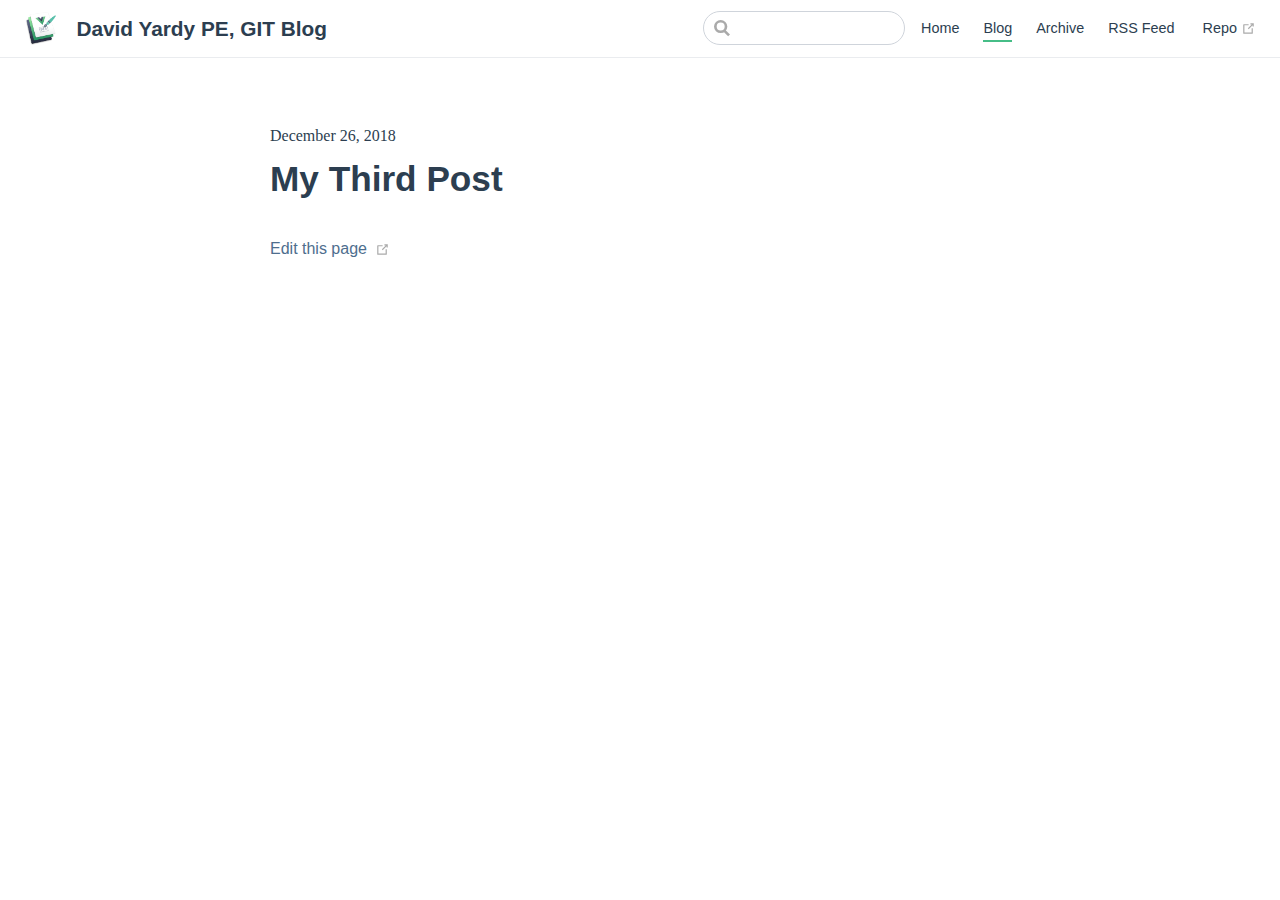
<file: blog/my-third-post.html>
<!DOCTYPE html>
<html lang="en-US">
  <head>
    <meta charset="utf-8">
    <meta name="viewport" content="width=device-width,initial-scale=1">
    <title>My Third Post | David Yardy PE, GIT Blog</title>
    <meta name="generator" content="VuePress 1.5.0">
    <link rel="apple-touch-icon" sizes="180x180" href="/apple-icon.png">
    <link rel="icon" sizes="32x32" href="/favicon-32x32.png">
    <link rel="icon" sizes="16x16" href="/favicon-16x16.png">
    <link rel="manifest" href="/site.webmanifest">
    <link rel="mask-icon" href="/safari-pinned-tab.svg" color="#5bbad5">
    <meta name="description" content="">
    <meta name="msapplication-TileColor" content="#da532c">
    <meta name="theme-color" content="#ffffff">
    <link rel="preload" href="/assets/css/0.styles.f9acacaf.css" as="style"><link rel="preload" href="/assets/js/app.2ff64a2d.js" as="script"><link rel="preload" href="/assets/js/3.c8c4ce4e.js" as="script"><link rel="preload" href="/assets/js/14.2f999b4f.js" as="script"><link rel="prefetch" href="/assets/js/10.18840855.js"><link rel="prefetch" href="/assets/js/11.558a1bf9.js"><link rel="prefetch" href="/assets/js/12.ea67af13.js"><link rel="prefetch" href="/assets/js/13.954017e0.js"><link rel="prefetch" href="/assets/js/4.2d071069.js"><link rel="prefetch" href="/assets/js/5.51ed27a0.js"><link rel="prefetch" href="/assets/js/6.b897c70e.js"><link rel="prefetch" href="/assets/js/7.51982306.js"><link rel="prefetch" href="/assets/js/8.bc8e7b68.js"><link rel="prefetch" href="/assets/js/9.46b8e304.js"><link rel="prefetch" href="/assets/js/vendors~docsearch.6161fb7d.js">
    <link rel="stylesheet" href="/assets/css/0.styles.f9acacaf.css">
  </head>
  <body>
    <div id="app" data-server-rendered="true"><div class="theme-container no-sidebar"><header class="navbar"><div class="sidebar-button"><svg xmlns="http://www.w3.org/2000/svg" aria-hidden="true" role="img" viewBox="0 0 448 512" class="icon"><path fill="currentColor" d="M436 124H12c-6.627 0-12-5.373-12-12V80c0-6.627 5.373-12 12-12h424c6.627 0 12 5.373 12 12v32c0 6.627-5.373 12-12 12zm0 160H12c-6.627 0-12-5.373-12-12v-32c0-6.627 5.373-12 12-12h424c6.627 0 12 5.373 12 12v32c0 6.627-5.373 12-12 12zm0 160H12c-6.627 0-12-5.373-12-12v-32c0-6.627 5.373-12 12-12h424c6.627 0 12 5.373 12 12v32c0 6.627-5.373 12-12 12z"></path></svg></div> <a href="/" class="home-link router-link-active"><img src="/vuepress-blog-logo.png" alt="David Yardy PE, GIT Blog" class="logo"> <span class="site-name can-hide">David Yardy PE, GIT Blog</span></a> <div class="links" style="max-width:nullpx;"><div class="search-box"><input aria-label="Search" autocomplete="off" spellcheck="false" value=""> <!----></div> <nav class="nav-links can-hide"><div class="nav-item"><a href="/" class="nav-link">Home</a></div><div class="nav-item"><a href="/blog/" class="nav-link router-link-active">Blog</a></div><div class="nav-item"><a href="/archive/" class="nav-link">Archive</a></div><div class="nav-item"><a href="/rss.xml" class="nav-link">
  RSS Feed
</a></div> <a href="https://wwww.github.com" target="_blank" rel="noopener noreferrer" class="repo-link">
    Repo
    <svg xmlns="http://www.w3.org/2000/svg" aria-hidden="true" x="0px" y="0px" viewBox="0 0 100 100" width="15" height="15" class="icon outbound"><path fill="currentColor" d="M18.8,85.1h56l0,0c2.2,0,4-1.8,4-4v-32h-8v28h-48v-48h28v-8h-32l0,0c-2.2,0-4,1.8-4,4v56C14.8,83.3,16.6,85.1,18.8,85.1z"></path> <polygon fill="currentColor" points="45.7,48.7 51.3,54.3 77.2,28.5 77.2,37.2 85.2,37.2 85.2,14.9 62.8,14.9 62.8,22.9 71.5,22.9"></polygon></svg></a></nav></div></header> <div class="sidebar-mask"></div> <div class="sidebar"><nav class="nav-links"><div class="nav-item"><a href="/" class="nav-link">Home</a></div><div class="nav-item"><a href="/blog/" class="nav-link router-link-active">Blog</a></div><div class="nav-item"><a href="/archive/" class="nav-link">Archive</a></div><div class="nav-item"><a href="/rss.xml" class="nav-link">
  RSS Feed
</a></div> <a href="https://wwww.github.com" target="_blank" rel="noopener noreferrer" class="repo-link">
    Repo
    <svg xmlns="http://www.w3.org/2000/svg" aria-hidden="true" x="0px" y="0px" viewBox="0 0 100 100" width="15" height="15" class="icon outbound"><path fill="currentColor" d="M18.8,85.1h56l0,0c2.2,0,4-1.8,4-4v-32h-8v28h-48v-48h28v-8h-32l0,0c-2.2,0-4,1.8-4,4v56C14.8,83.3,16.6,85.1,18.8,85.1z"></path> <polygon fill="currentColor" points="45.7,48.7 51.3,54.3 77.2,28.5 77.2,37.2 85.2,37.2 85.2,14.9 62.8,14.9 62.8,22.9 71.5,22.9"></polygon></svg></a></nav>  <!----> </div> <div class="blog" data-v-1a5b78d0><div class="blog__header" data-v-1a5b78d0><p class="publish-date" data-v-1a5b78d0><time datetime="2018-12-26T21:50:21.000Z" data-v-1a5b78d0>December 26, 2018</time></p> <!----> <h1 class="blog__title" data-v-1a5b78d0>My Third Post</h1></div> <div class="custom content__default" data-v-1a5b78d0></div> <div class="page-edit" data-v-1a5b78d0><div class="edit-link" data-v-1a5b78d0><a href="https://wwww.github.com/edit/master/src/blog/my-third-post.md" target="_blank" rel="noopener noreferrer" data-v-1a5b78d0>Edit this page</a> <svg xmlns="http://www.w3.org/2000/svg" aria-hidden="true" x="0px" y="0px" viewBox="0 0 100 100" width="15" height="15" class="icon outbound" data-v-1a5b78d0 data-v-1a5b78d0><path fill="currentColor" d="M18.8,85.1h56l0,0c2.2,0,4-1.8,4-4v-32h-8v28h-48v-48h28v-8h-32l0,0c-2.2,0-4,1.8-4,4v56C14.8,83.3,16.6,85.1,18.8,85.1z"></path> <polygon fill="currentColor" points="45.7,48.7 51.3,54.3 77.2,28.5 77.2,37.2 85.2,37.2 85.2,14.9 62.8,14.9 62.8,22.9 71.5,22.9"></polygon></svg></div> <!----></div> <!----> </div> <!----></div><div class="global-ui"></div></div>
    <script src="/assets/js/app.2ff64a2d.js" defer></script><script src="/assets/js/3.c8c4ce4e.js" defer></script><script src="/assets/js/14.2f999b4f.js" defer></script>
  </body>
</html>
</file>
<file: assets/css/0.styles.f9acacaf.css>
.icon.outbound{color:#aaa;display:inline-block;vertical-align:middle;position:relative;top:-1px}.blog[data-v-1a5b78d0],.page-edit[data-v-1a5b78d0]{max-width:740px;margin:0 auto;padding:2rem 2.5rem}@media (max-width:959px){.blog[data-v-1a5b78d0],.page-edit[data-v-1a5b78d0]{padding:2rem}}@media (max-width:419px){.blog[data-v-1a5b78d0],.page-edit[data-v-1a5b78d0]{padding:1.5rem}}.blog__header[data-v-1a5b78d0]{padding-top:4.6rem}.blog__title[data-v-1a5b78d0]{margin-top:0}.publish-date[data-v-1a5b78d0]{margin-bottom:.5rem;font-family:Poppins}.page-edit[data-v-1a5b78d0]{padding:1rem 0;overflow:auto}.page-edit .edit-link[data-v-1a5b78d0]{display:inline-block}.page-edit .edit-link a[data-v-1a5b78d0]{color:#4e6e8e;margin-right:.25rem}.page-edit .last-updated[data-v-1a5b78d0]{float:right;font-size:.9em}.page-edit .last-updated .prefix[data-v-1a5b78d0]{font-weight:500;color:#4e6e8e}.page-edit .last-updated .time[data-v-1a5b78d0]{font-weight:400;color:#aaa}.page-nav[data-v-1a5b78d0]{padding-top:1rem;padding-bottom:0}.page-nav .inner[data-v-1a5b78d0]{min-height:2rem;margin-top:0;border-top:1px solid #eaecef;padding-top:1rem;overflow:auto}.page-nav .next[data-v-1a5b78d0]{float:right}@media (max-width:719px){.page-edit .edit-link[data-v-1a5b78d0]{margin-bottom:.5rem}.page-edit .last-updated[data-v-1a5b78d0]{font-size:.8em;float:none;text-align:left}}@media (max-width:419px){.blog__title[data-v-1a5b78d0]{font-size:2.441rem}}.home{padding:3.6rem 2rem 0;max-width:960px;margin:0 auto}.home .hero{text-align:center}.home .hero img{max-height:280px;display:block;margin:3rem auto 1.5rem}.home .hero h1{font-size:3rem}.home .hero .action,.home .hero .description,.home .hero h1{margin:1.8rem auto}.home .hero .description{max-width:35rem;font-size:1.6rem;line-height:1.3;color:#6a8bad}.home .hero .action-button{display:inline-block;font-size:1.2rem;color:#fff;background-color:#3eaf7c;padding:.8rem 1.6rem;border-radius:4px;transition:background-color .1s ease;box-sizing:border-box;border-bottom:1px solid #389d70}.home .hero .action-button:hover{background-color:#4abf8a}.home .features{border-top:1px solid #eaecef;padding:1.2rem 0;margin-top:2.5rem;display:flex;flex-wrap:wrap;align-items:flex-start;align-content:stretch;justify-content:space-between}.home .feature{flex-grow:1;flex-basis:30%;max-width:30%}.home .feature h2{font-size:1.4rem;font-weight:500;border-bottom:none;padding-bottom:0;color:#3a5169}.home .feature p{color:#4e6e8e}.home .footer{padding:2.5rem;border-top:1px solid #eaecef;text-align:center;color:#4e6e8e}@media (max-width:719px){.home .features{flex-direction:column}.home .feature{max-width:100%;padding:0 2.5rem}}@media (max-width:419px){.home{padding-left:1.5rem;padding-right:1.5rem}.home .hero img{max-height:210px;margin:2rem auto 1.2rem}.home .hero h1{font-size:2rem}.home .hero .action,.home .hero .description,.home .hero h1{margin:1.2rem auto}.home .hero .description{font-size:1.2rem}.home .hero .action-button{font-size:1rem;padding:.6rem 1.2rem}.home .feature h2{font-size:1.25rem}}.page-edit,.page-nav{max-width:740px;margin:0 auto;padding:2rem 2.5rem}@media (max-width:959px){.page-edit,.page-nav{padding:2rem}}@media (max-width:419px){.page-edit,.page-nav{padding:1.5rem}}.page{padding-bottom:2rem}.page-edit{padding-top:1rem;padding-bottom:1rem;overflow:auto}.page-edit .edit-link{display:inline-block}.page-edit .edit-link a{color:#4e6e8e;margin-right:.25rem}.page-edit .last-updated{float:right;font-size:.9em}.page-edit .last-updated .prefix{font-weight:500;color:#4e6e8e}.page-edit .last-updated .time{font-weight:400;color:#aaa}.page-nav{padding-top:1rem;padding-bottom:0}.page-nav .inner{min-height:2rem;margin-top:0;border-top:1px solid #eaecef;padding-top:1rem;overflow:auto}.page-nav .next{float:right}@media (max-width:719px){.page-edit .edit-link{margin-bottom:.5rem}.page-edit .last-updated{font-size:.8em;float:none;text-align:left}}.sidebar-button{display:none;width:1.25rem;height:1.25rem;position:absolute;padding:.6rem;top:.6rem;left:1rem}.sidebar-button .icon{display:block;width:1.25rem;height:1.25rem}@media (max-width:719px){.sidebar-button{display:block}}.algolia-search-wrapper>span{vertical-align:middle}.algolia-search-wrapper .algolia-autocomplete{line-height:normal}.algolia-search-wrapper .algolia-autocomplete .ds-dropdown-menu{background-color:#fff;border:1px solid #999;border-radius:4px;font-size:16px;margin:6px 0 0;padding:4px;text-align:left}.algolia-search-wrapper .algolia-autocomplete .ds-dropdown-menu:before{border-color:#999}.algolia-search-wrapper .algolia-autocomplete .ds-dropdown-menu [class*=ds-dataset-]{border:none;padding:0}.algolia-search-wrapper .algolia-autocomplete .ds-dropdown-menu .ds-suggestions{margin-top:0}.algolia-search-wrapper .algolia-autocomplete .ds-dropdown-menu .ds-suggestion{border-bottom:1px solid #eaecef}.algolia-search-wrapper .algolia-autocomplete .algolia-docsearch-suggestion--highlight{color:#2c815b}.algolia-search-wrapper .algolia-autocomplete .algolia-docsearch-suggestion{border-color:#eaecef;padding:0}.algolia-search-wrapper .algolia-autocomplete .algolia-docsearch-suggestion .algolia-docsearch-suggestion--category-header{padding:5px 10px;margin-top:0;background:#3eaf7c;color:#fff;font-weight:600}.algolia-search-wrapper .algolia-autocomplete .algolia-docsearch-suggestion .algolia-docsearch-suggestion--category-header .algolia-docsearch-suggestion--highlight{background:hsla(0,0%,100%,.6)}.algolia-search-wrapper .algolia-autocomplete .algolia-docsearch-suggestion .algolia-docsearch-suggestion--wrapper{padding:0}.algolia-search-wrapper .algolia-autocomplete .algolia-docsearch-suggestion .algolia-docsearch-suggestion--title{font-weight:600;margin-bottom:0;color:#2c3e50}.algolia-search-wrapper .algolia-autocomplete .algolia-docsearch-suggestion .algolia-docsearch-suggestion--subcategory-column{vertical-align:top;padding:5px 7px 5px 5px;border-color:#eaecef;background:#f1f3f5}.algolia-search-wrapper .algolia-autocomplete .algolia-docsearch-suggestion .algolia-docsearch-suggestion--subcategory-column:after{display:none}.algolia-search-wrapper .algolia-autocomplete .algolia-docsearch-suggestion .algolia-docsearch-suggestion--subcategory-column-text{color:#555}.algolia-search-wrapper .algolia-autocomplete .algolia-docsearch-footer{border-color:#eaecef}.algolia-search-wrapper .algolia-autocomplete .ds-cursor .algolia-docsearch-suggestion--content{background-color:#e7edf3!important;color:#2c3e50}@media (min-width:719px){.algolia-search-wrapper .algolia-autocomplete .algolia-docsearch-suggestion .algolia-docsearch-suggestion--subcategory-column{float:none;width:150px;min-width:150px;display:table-cell}.algolia-search-wrapper .algolia-autocomplete .algolia-docsearch-suggestion .algolia-docsearch-suggestion--content{float:none;display:table-cell;width:100%;vertical-align:top}.algolia-search-wrapper .algolia-autocomplete .algolia-docsearch-suggestion .ds-dropdown-menu{min-width:515px!important}}@media (max-width:719px){.algolia-search-wrapper .ds-dropdown-menu{min-width:calc(100vw - 4rem)!important;max-width:calc(100vw - 4rem)!important}.algolia-search-wrapper .algolia-docsearch-suggestion--wrapper{padding:5px 7px 5px 5px!important}.algolia-search-wrapper .algolia-docsearch-suggestion--subcategory-column{padding:0!important;background:#fff!important}.algolia-search-wrapper .algolia-docsearch-suggestion--subcategory-column-text:after{content:" > ";font-size:10px;line-height:14.4px;display:inline-block;width:5px;margin:-3px 3px 0;vertical-align:middle}}.search-box{display:inline-block;position:relative;margin-right:1rem}.search-box input{cursor:text;width:10rem;color:#4e6e8e;display:inline-block;border:1px solid #cfd4db;border-radius:2rem;font-size:.9rem;line-height:2rem;padding:0 .5rem 0 2rem;outline:none;transition:all .2s ease;background:#fff url(/assets/img/search.83621669.svg) .6rem .5rem no-repeat;background-size:1rem}.search-box input:focus{cursor:auto;border-color:#3eaf7c}.search-box .suggestions{background:#fff;width:20rem;position:absolute;top:1.5rem;border:1px solid #cfd4db;border-radius:6px;padding:.4rem;list-style-type:none}.search-box .suggestions.align-right{right:0}.search-box .suggestion{line-height:1.4;padding:.4rem .6rem;border-radius:4px;cursor:pointer}.search-box .suggestion a{white-space:normal;color:#5d82a6}.search-box .suggestion a .page-title{font-weight:600}.search-box .suggestion a .header{font-size:.9em;margin-left:.25em}.search-box .suggestion.focused{background-color:#f3f4f5}.search-box .suggestion.focused a{color:#3eaf7c}@media (max-width:959px){.search-box input{cursor:pointer;width:0;border-color:transparent;position:relative}.search-box input:focus{cursor:text;left:0;width:10rem}}@media (max-width:959px) and (min-width:719px){.search-box .suggestions{left:0}}@media (max-width:719px){.search-box{margin-right:0}.search-box input{left:1rem}.search-box .suggestions{right:0}}@media (max-width:419px){.search-box .suggestions{width:calc(100vw - 4rem)}.search-box input:focus{width:8rem}}.dropdown-enter,.dropdown-leave-to{height:0!important}.dropdown-wrapper{cursor:pointer}.dropdown-wrapper .dropdown-title{display:block}.dropdown-wrapper .dropdown-title:hover{border-color:transparent}.dropdown-wrapper .dropdown-title .arrow{vertical-align:middle;margin-top:-1px;margin-left:.4rem}.dropdown-wrapper .nav-dropdown .dropdown-item{color:inherit;line-height:1.7rem}.dropdown-wrapper .nav-dropdown .dropdown-item h4{margin:.45rem 0 0;border-top:1px solid #eee;padding:.45rem 1.5rem 0 1.25rem}.dropdown-wrapper .nav-dropdown .dropdown-item .dropdown-subitem-wrapper{padding:0;list-style:none}.dropdown-wrapper .nav-dropdown .dropdown-item .dropdown-subitem-wrapper .dropdown-subitem{font-size:.9em}.dropdown-wrapper .nav-dropdown .dropdown-item a{display:block;line-height:1.7rem;position:relative;border-bottom:none;font-weight:400;margin-bottom:0;padding:0 1.5rem 0 1.25rem}.dropdown-wrapper .nav-dropdown .dropdown-item a.router-link-active,.dropdown-wrapper .nav-dropdown .dropdown-item a:hover{color:#3eaf7c}.dropdown-wrapper .nav-dropdown .dropdown-item a.router-link-active:after{content:"";width:0;height:0;border-left:5px solid #3eaf7c;border-top:3px solid transparent;border-bottom:3px solid transparent;position:absolute;top:calc(50% - 2px);left:9px}.dropdown-wrapper .nav-dropdown .dropdown-item:first-child h4{margin-top:0;padding-top:0;border-top:0}@media (max-width:719px){.dropdown-wrapper.open .dropdown-title{margin-bottom:.5rem}.dropdown-wrapper .nav-dropdown{transition:height .1s ease-out;overflow:hidden}.dropdown-wrapper .nav-dropdown .dropdown-item h4{border-top:0;margin-top:0;padding-top:0}.dropdown-wrapper .nav-dropdown .dropdown-item>a,.dropdown-wrapper .nav-dropdown .dropdown-item h4{font-size:15px;line-height:2rem}.dropdown-wrapper .nav-dropdown .dropdown-item .dropdown-subitem{font-size:14px;padding-left:1rem}}@media (min-width:719px){.dropdown-wrapper{height:1.8rem}.dropdown-wrapper:hover .nav-dropdown{display:block!important}.dropdown-wrapper .dropdown-title .arrow{border-left:4px solid transparent;border-right:4px solid transparent;border-top:6px solid #ccc;border-bottom:0}.dropdown-wrapper .nav-dropdown{display:none;height:auto!important;box-sizing:border-box;max-height:calc(100vh - 2.7rem);overflow-y:auto;position:absolute;top:100%;right:0;background-color:#fff;padding:.6rem 0;border:1px solid;border-color:#ddd #ddd #ccc;text-align:left;border-radius:.25rem;white-space:nowrap;margin:0}}.nav-links{display:inline-block}.nav-links a{line-height:1.4rem;color:inherit}.nav-links a.router-link-active,.nav-links a:hover{color:#3eaf7c}.nav-links .nav-item{position:relative;display:inline-block;margin-left:1.5rem;line-height:2rem}.nav-links .nav-item:first-child{margin-left:0}.nav-links .repo-link{margin-left:1.5rem}@media (max-width:719px){.nav-links .nav-item,.nav-links .repo-link{margin-left:0}}@media (min-width:719px){.nav-links a.router-link-active,.nav-links a:hover{color:#2c3e50}.nav-item>a:not(.external).router-link-active,.nav-item>a:not(.external):hover{margin-bottom:-2px;border-bottom:2px solid #46bd87}}.navbar{padding:.7rem 1.5rem;line-height:2.2rem;position:relative}.navbar a,.navbar img,.navbar span{display:inline-block}.navbar .logo{height:2.2rem;min-width:2.2rem;margin-right:.8rem;vertical-align:top}.navbar .site-name{font-size:1.3rem;font-weight:600;color:#2c3e50;position:relative}.navbar .links{padding-left:1.5rem;box-sizing:border-box;background-color:#fff;white-space:nowrap;font-size:.9rem;position:absolute;right:1.5rem;top:.7rem;display:flex}.navbar .links .search-box{flex:0 0 auto;vertical-align:top}.navbar .links .nav-links{flex:1}@media (max-width:719px){.navbar{padding-left:4rem}.navbar .can-hide{display:none}.navbar .links{padding-left:1.5rem}}.sidebar .sidebar-sub-headers{padding-left:1rem;font-size:.95em}a.sidebar-link{font-weight:400;display:inline-block;color:#2c3e50;border-left:.25rem solid transparent;padding:.35rem 1rem .35rem 1.25rem;line-height:1.4;width:100%;box-sizing:border-box}a.sidebar-link:hover{color:#3eaf7c}a.sidebar-link.active{font-weight:600;color:#3eaf7c;border-left-color:#3eaf7c}.sidebar-group a.sidebar-link{padding-left:2rem}.sidebar-sub-headers a.sidebar-link{padding-top:.25rem;padding-bottom:.25rem;border-left:none}.sidebar-sub-headers a.sidebar-link.active{font-weight:500}.sidebar-group:not(.first){margin-top:1em}.sidebar-group .sidebar-group{padding-left:.5em}.sidebar-group:not(.collapsable) .sidebar-heading{cursor:auto;color:inherit}.sidebar-heading{color:#999;transition:color .15s ease;cursor:pointer;font-size:1.1em;font-weight:700;padding:0 1.5rem;margin-top:0;margin-bottom:.5rem}.sidebar-heading.open,.sidebar-heading:hover{color:inherit}.sidebar-heading .arrow{position:relative;top:-.12em;left:.5em}.sidebar-heading:.open .arrow{top:-.18em}.sidebar-group-items{transition:height .1s ease-out;overflow:hidden}.sidebar ul{padding:0;margin:0;list-style-type:none}.sidebar a{display:inline-block}.sidebar .nav-links{display:none;border-bottom:1px solid #eaecef;padding:.5rem 0 .75rem}.sidebar .nav-links a{font-weight:600}.sidebar .nav-links .nav-item,.sidebar .nav-links .repo-link{display:block;line-height:1.25rem;font-size:1.1em;padding:.5rem 0 .5rem 1.5rem}.sidebar .sidebar-links{padding:1.5rem 0}@media (max-width:719px){.sidebar .nav-links{display:block}.sidebar .nav-links .dropdown-wrapper .nav-dropdown .dropdown-item a.router-link-active:after{top:calc(1rem - 2px)}.sidebar .sidebar-links{padding:1rem 0}}.sw-update-popup{position:fixed;right:1em;bottom:1em;padding:1em;border:1px solid #3eaf7c;border-radius:3px;background:#fff;box-shadow:0 4px 16px rgba(0,0,0,.5);text-align:center}.sw-update-popup button{margin-top:.5em;padding:.25em 2em}.sw-update-popup-enter-active,.sw-update-popup-leave-active{transition:opacity .3s,transform .3s}.sw-update-popup-enter,.sw-update-popup-leave-to{opacity:0;transform:translateY(50%) scale(.5)}code[class*=language-],pre[class*=language-]{color:#ccc;background:none;font-family:Consolas,Monaco,Andale Mono,Ubuntu Mono,monospace;font-size:1em;text-align:left;white-space:pre;word-spacing:normal;word-break:normal;word-wrap:normal;line-height:1.5;-moz-tab-size:4;-o-tab-size:4;tab-size:4;-webkit-hyphens:none;-ms-hyphens:none;hyphens:none}pre[class*=language-]{padding:1em;margin:.5em 0;overflow:auto}:not(pre)>code[class*=language-],pre[class*=language-]{background:#2d2d2d}:not(pre)>code[class*=language-]{padding:.1em;border-radius:.3em;white-space:normal}.token.block-comment,.token.cdata,.token.comment,.token.doctype,.token.prolog{color:#999}.token.punctuation{color:#ccc}.token.attr-name,.token.deleted,.token.namespace,.token.tag{color:#e2777a}.token.function-name{color:#6196cc}.token.boolean,.token.function,.token.number{color:#f08d49}.token.class-name,.token.constant,.token.property,.token.symbol{color:#f8c555}.token.atrule,.token.builtin,.token.important,.token.keyword,.token.selector{color:#cc99cd}.token.attr-value,.token.char,.token.regex,.token.string,.token.variable{color:#7ec699}.token.entity,.token.operator,.token.url{color:#67cdcc}.token.bold,.token.important{font-weight:700}.token.italic{font-style:italic}.token.entity{cursor:help}.token.inserted{color:green}#nprogress{pointer-events:none}#nprogress .bar{background:#3eaf7c;position:fixed;z-index:1031;top:0;left:0;width:100%;height:2px}#nprogress .peg{display:block;position:absolute;right:0;width:100px;height:100%;box-shadow:0 0 10px #3eaf7c,0 0 5px #3eaf7c;opacity:1;transform:rotate(3deg) translateY(-4px)}#nprogress .spinner{display:block;position:fixed;z-index:1031;top:15px;right:15px}#nprogress .spinner-icon{width:18px;height:18px;box-sizing:border-box;border-color:#3eaf7c transparent transparent #3eaf7c;border-style:solid;border-width:2px;border-radius:50%;-webkit-animation:nprogress-spinner .4s linear infinite;animation:nprogress-spinner .4s linear infinite}.nprogress-custom-parent{overflow:hidden;position:relative}.nprogress-custom-parent #nprogress .bar,.nprogress-custom-parent #nprogress .spinner{position:absolute}@-webkit-keyframes nprogress-spinner{0%{transform:rotate(0deg)}to{transform:rotate(1turn)}}@keyframes nprogress-spinner{0%{transform:rotate(0deg)}to{transform:rotate(1turn)}}.content code{color:#476582;padding:.25rem .5rem;margin:0;font-size:.85em;background-color:rgba(27,31,35,.05);border-radius:3px}.content pre,.content pre[class*=language-]{line-height:1.4;padding:1.25rem 1.5rem;margin:.85rem 0;background-color:#282c34;border-radius:6px;overflow:auto}.content pre[class*=language-] code,.content pre code{color:#fff;padding:0;background-color:transparent;border-radius:0}div[class*=language-]{position:relative;background-color:#282c34;border-radius:6px}div[class*=language-] .highlight-lines{-webkit-user-select:none;-moz-user-select:none;-ms-user-select:none;user-select:none;padding-top:1.3rem;position:absolute;top:0;left:0;width:100%;line-height:1.4}div[class*=language-] .highlight-lines .highlighted{background-color:rgba(0,0,0,.66)}div[class*=language-] pre,div[class*=language-] pre[class*=language-]{background:transparent;position:relative;z-index:1}div[class*=language-]:before{position:absolute;z-index:3;top:.8em;right:1em;font-size:.75rem;color:hsla(0,0%,100%,.4)}div[class*=language-]:not(.line-numbers-mode) .line-numbers-wrapper{display:none}div[class*=language-].line-numbers-mode .highlight-lines .highlighted{position:relative}div[class*=language-].line-numbers-mode .highlight-lines .highlighted:before{content:" ";position:absolute;z-index:3;left:0;top:0;display:block;width:3.5rem;height:100%;background-color:rgba(0,0,0,.66)}div[class*=language-].line-numbers-mode pre{padding-left:4.5rem;vertical-align:middle}div[class*=language-].line-numbers-mode .line-numbers-wrapper{position:absolute;top:0;width:3.5rem;text-align:center;color:hsla(0,0%,100%,.3);padding:1.25rem 0;line-height:1.4}div[class*=language-].line-numbers-mode .line-numbers-wrapper .line-number,div[class*=language-].line-numbers-mode .line-numbers-wrapper br{-webkit-user-select:none;-moz-user-select:none;-ms-user-select:none;user-select:none}div[class*=language-].line-numbers-mode .line-numbers-wrapper .line-number{position:relative;z-index:4;font-size:.85em}div[class*=language-].line-numbers-mode:after{content:"";position:absolute;z-index:2;top:0;left:0;width:3.5rem;height:100%;border-radius:6px 0 0 6px;border-right:1px solid rgba(0,0,0,.66);background-color:#282c34}div[class~=language-js]:before{content:"js"}div[class~=language-ts]:before{content:"ts"}div[class~=language-html]:before{content:"html"}div[class~=language-md]:before{content:"md"}div[class~=language-vue]:before{content:"vue"}div[class~=language-css]:before{content:"css"}div[class~=language-sass]:before{content:"sass"}div[class~=language-scss]:before{content:"scss"}div[class~=language-less]:before{content:"less"}div[class~=language-stylus]:before{content:"stylus"}div[class~=language-go]:before{content:"go"}div[class~=language-java]:before{content:"java"}div[class~=language-c]:before{content:"c"}div[class~=language-sh]:before{content:"sh"}div[class~=language-yaml]:before{content:"yaml"}div[class~=language-py]:before{content:"py"}div[class~=language-javascript]:before{content:"js"}div[class~=language-typescript]:before{content:"ts"}div[class~=language-markup]:before{content:"html"}div[class~=language-markdown]:before{content:"md"}div[class~=language-json]:before{content:"json"}div[class~=language-ruby]:before{content:"rb"}div[class~=language-python]:before{content:"py"}div[class~=language-bash]:before{content:"sh"}.custom-block .custom-block-title{font-weight:600;margin-bottom:-.4rem}.custom-block.danger,.custom-block.tip,.custom-block.warning{padding:.1rem 1.5rem;border-left-width:.5rem;border-left-style:solid;margin:1rem 0}.custom-block.tip{background-color:#f3f5f7;border-color:#42b983}.custom-block.warning{background-color:rgba(255,229,100,.3);border-color:#e7c000;color:#6b5900}.custom-block.warning .custom-block-title{color:#b29400}.custom-block.warning a{color:#2c3e50}.custom-block.danger{background-color:#ffe6e6;border-color:#c00;color:#4d0000}.custom-block.danger .custom-block-title{color:#900}.custom-block.danger a{color:#2c3e50}.arrow{display:inline-block;width:0;height:0}.arrow.up{border-bottom:6px solid #ccc}.arrow.down,.arrow.up{border-left:4px solid transparent;border-right:4px solid transparent}.arrow.down{border-top:6px solid #ccc}.arrow.right{border-left:6px solid #ccc}.arrow.left,.arrow.right{border-top:4px solid transparent;border-bottom:4px solid transparent}.arrow.left{border-right:6px solid #ccc}.content:not(.custom){max-width:740px;margin:0 auto;padding:2rem 2.5rem}@media (max-width:959px){.content:not(.custom){padding:2rem}}@media (max-width:419px){.content:not(.custom){padding:1.5rem}}.table-of-contents .badge{vertical-align:middle}body,html{padding:0;margin:0}body{font-family:-apple-system,BlinkMacSystemFont,Segoe UI,Roboto,Oxygen,Ubuntu,Cantarell,Fira Sans,Droid Sans,Helvetica Neue,sans-serif;-webkit-font-smoothing:antialiased;-moz-osx-font-smoothing:grayscale;font-size:16px;color:#2c3e50}.page{padding-left:20rem}.navbar{z-index:20;right:0;height:3.6rem;background-color:#fff;box-sizing:border-box;border-bottom:1px solid #eaecef}.navbar,.sidebar-mask{position:fixed;top:0;left:0}.sidebar-mask{z-index:9;width:100vw;height:100vh;display:none}.sidebar{font-size:15px;background-color:#fff;width:20rem;position:fixed;z-index:10;margin:0;top:3.6rem;left:0;bottom:0;box-sizing:border-box;border-right:1px solid #eaecef;overflow-y:auto}.content:not(.custom)>:first-child{margin-top:3.6rem}.content:not(.custom) a:hover{text-decoration:underline}.content:not(.custom) p.demo{padding:1rem 1.5rem;border:1px solid #ddd;border-radius:4px}.content:not(.custom) img{max-width:100%}.content.custom{padding:0;margin:0}.content.custom img{max-width:100%}a{font-weight:500;text-decoration:none}a,p a code{color:#3eaf7c}p a code{font-weight:400}kbd{background:#eee;border:.15rem solid #ddd;border-bottom:.25rem solid #ddd;border-radius:.15rem;padding:0 .15em}blockquote{font-size:1.2rem;color:#999;border-left:.25rem solid #dfe2e5;margin-left:0;padding-left:1rem}ol,ul{padding-left:1.2em}strong{font-weight:600}h1,h2,h3,h4,h5,h6{font-weight:600;line-height:1.25}.content:not(.custom)>h1,.content:not(.custom)>h2,.content:not(.custom)>h3,.content:not(.custom)>h4,.content:not(.custom)>h5,.content:not(.custom)>h6{margin-top:-3.1rem;padding-top:4.6rem;margin-bottom:0}.content:not(.custom)>h1:first-child,.content:not(.custom)>h2:first-child,.content:not(.custom)>h3:first-child,.content:not(.custom)>h4:first-child,.content:not(.custom)>h5:first-child,.content:not(.custom)>h6:first-child{margin-top:-1.5rem;margin-bottom:1rem}.content:not(.custom)>h1:first-child+.custom-block,.content:not(.custom)>h1:first-child+p,.content:not(.custom)>h1:first-child+pre,.content:not(.custom)>h2:first-child+.custom-block,.content:not(.custom)>h2:first-child+p,.content:not(.custom)>h2:first-child+pre,.content:not(.custom)>h3:first-child+.custom-block,.content:not(.custom)>h3:first-child+p,.content:not(.custom)>h3:first-child+pre,.content:not(.custom)>h4:first-child+.custom-block,.content:not(.custom)>h4:first-child+p,.content:not(.custom)>h4:first-child+pre,.content:not(.custom)>h5:first-child+.custom-block,.content:not(.custom)>h5:first-child+p,.content:not(.custom)>h5:first-child+pre,.content:not(.custom)>h6:first-child+.custom-block,.content:not(.custom)>h6:first-child+p,.content:not(.custom)>h6:first-child+pre{margin-top:2rem}h1:hover .header-anchor,h2:hover .header-anchor,h3:hover .header-anchor,h4:hover .header-anchor,h5:hover .header-anchor,h6:hover .header-anchor{opacity:1}h1{font-size:2.2rem}h2{font-size:1.65rem;padding-bottom:.3rem;border-bottom:1px solid #eaecef}h3{font-size:1.35rem}a.header-anchor{font-size:.85em;float:left;margin-left:-.87em;padding-right:.23em;margin-top:.125em;opacity:0}a.header-anchor:hover{text-decoration:none}.line-number,code,kbd{font-family:source-code-pro,Menlo,Monaco,Consolas,Courier New,monospace}ol,p,ul{line-height:1.7}hr{border:0;border-top:1px solid #eaecef}table{border-collapse:collapse;margin:1rem 0;display:block;overflow-x:auto}tr{border-top:1px solid #dfe2e5}tr:nth-child(2n){background-color:#f6f8fa}td,th{border:1px solid #dfe2e5;padding:.6em 1em}.custom-layout{padding-top:3.6rem}.theme-container.sidebar-open .sidebar-mask{display:block}.theme-container.no-navbar .content:not(.custom)>h1,.theme-container.no-navbar h2,.theme-container.no-navbar h3,.theme-container.no-navbar h4,.theme-container.no-navbar h5,.theme-container.no-navbar h6{margin-top:1.5rem;padding-top:0}.theme-container.no-navbar .sidebar{top:0}.theme-container.no-navbar .custom-layout{padding-top:0}@media (min-width:720px){.theme-container.no-sidebar .sidebar{display:none}.theme-container.no-sidebar .page{padding-left:0}}@media (max-width:959px){.sidebar{font-size:15px;width:16.4rem}.page{padding-left:16.4rem}}@media (max-width:719px){.sidebar{top:0;padding-top:3.6rem;transform:translateX(-100%);transition:transform .2s ease}.page{padding-left:0}.theme-container.sidebar-open .sidebar{transform:translateX(0)}.theme-container.no-navbar .sidebar{padding-top:0}}@media (max-width:419px){h1{font-size:1.9rem}.content div[class*=language-]{margin:.85rem -1.5rem;border-radius:0}}.archive-list{padding:0;margin:0}.archive-year{font-weight:700;font-size:32px;margin:0 0 16px}.archive-month{font-weight:700;font-size:24px;margin:0 0 16px 16px}.archive-list__item{list-style-type:none;margin:0 0 16px 32px}.blog-list[data-v-8f5452ae]{padding:0;margin:0}.blog-list__item[data-v-8f5452ae]{list-style-type:none}.blog-list__tags[data-v-8f5452ae]{margin-bottom:15px}.button--pagination[data-v-8f5452ae]{background-color:#32c8cf;border-radius:4px;color:#fff;font-size:.8rem;padding:.5rem .75rem;text-transform:uppercase;font-weight:700;box-shadow:0 0;transition:background-color .2s ease-in,color .2s ease-in}.button--pagination[data-v-8f5452ae]:hover{background-color:#fff;border:1px solid #32c8cf;border-radius:4px;color:#32c8cf}.clear-filter-btn[data-v-8f5452ae]{align-self:center;margin-left:20px}.filtered-heading[data-v-8f5452ae]{display:flex}.pagination[data-v-8f5452ae]{text-align:center}.blog-post__button[data-v-6efe97e8]{margin-bottom:1.5rem;display:inline-block}.blog-post__title[data-v-6efe97e8]{margin-top:.5rem}.button[data-v-6efe97e8]{border:1px solid #32c8cf;border-radius:4px;color:#32c8cf;font-size:.8rem;padding:.5rem .75rem;text-transform:uppercase;font-weight:700;box-shadow:0 0;transition:background-color .2s ease-in,color .2s ease-in}.tag-list[data-v-6efe97e8]{list-style:none;padding-left:0;display:flex;margin-bottom:25px}.tag-list__item[data-v-6efe97e8]{margin-left:10px}.tag-list__item[data-v-6efe97e8]:first-child{margin-left:0}.tag-list__btn[data-v-6efe97e8]{padding:5px;font-size:.9rem;background-color:#fff}.searchbox{display:inline-block;position:relative;width:200px;height:32px!important;white-space:nowrap;box-sizing:border-box;visibility:visible!important}.searchbox .algolia-autocomplete{display:block;width:100%;height:100%}.searchbox__wrapper{width:100%;height:100%;z-index:999;position:relative}.searchbox__input{display:inline-block;box-sizing:border-box;transition:box-shadow .4s ease,background .4s ease;border:0;border-radius:16px;box-shadow:inset 0 0 0 1px #ccc;background:#fff!important;padding:0 26px 0 32px;width:100%;height:100%;vertical-align:middle;white-space:normal;font-size:12px;-webkit-appearance:none;-moz-appearance:none;appearance:none}.searchbox__input::-webkit-search-cancel-button,.searchbox__input::-webkit-search-decoration,.searchbox__input::-webkit-search-results-button,.searchbox__input::-webkit-search-results-decoration{display:none}.searchbox__input:hover{box-shadow:inset 0 0 0 1px #b3b3b3}.searchbox__input:active,.searchbox__input:focus{outline:0;box-shadow:inset 0 0 0 1px #aaa;background:#fff}.searchbox__input::-webkit-input-placeholder{color:#aaa}.searchbox__input:-ms-input-placeholder{color:#aaa}.searchbox__input::-ms-input-placeholder{color:#aaa}.searchbox__input::-moz-placeholder{color:#aaa}.searchbox__input::placeholder{color:#aaa}.searchbox__submit{position:absolute;top:0;margin:0;border:0;border-radius:16px 0 0 16px;background-color:rgba(69,142,225,0);padding:0;width:32px;height:100%;vertical-align:middle;text-align:center;font-size:inherit;-webkit-user-select:none;-moz-user-select:none;-ms-user-select:none;user-select:none;right:inherit;left:0}.searchbox__submit:before{display:inline-block;margin-right:-4px;height:100%;vertical-align:middle;content:""}.searchbox__submit:active,.searchbox__submit:hover{cursor:pointer}.searchbox__submit:focus{outline:0}.searchbox__submit svg{width:14px;height:14px;vertical-align:middle;fill:#6d7e96}.searchbox__reset{display:block;position:absolute;top:8px;right:8px;margin:0;border:0;background:none;cursor:pointer;padding:0;font-size:inherit;-webkit-user-select:none;-moz-user-select:none;-ms-user-select:none;user-select:none;fill:rgba(0,0,0,.5)}.searchbox__reset.hide{display:none}.searchbox__reset:focus{outline:0}.searchbox__reset svg{display:block;margin:4px;width:8px;height:8px}.searchbox__input:valid~.searchbox__reset{display:block;-webkit-animation-name:sbx-reset-in;animation-name:sbx-reset-in;-webkit-animation-duration:.15s;animation-duration:.15s}@-webkit-keyframes sbx-reset-in{0%{transform:translate3d(-20%,0,0);opacity:0}to{transform:none;opacity:1}}@keyframes sbx-reset-in{0%{transform:translate3d(-20%,0,0);opacity:0}to{transform:none;opacity:1}}.algolia-autocomplete.algolia-autocomplete-right .ds-dropdown-menu{right:0!important;left:inherit!important}.algolia-autocomplete.algolia-autocomplete-right .ds-dropdown-menu:before{right:48px}.algolia-autocomplete.algolia-autocomplete-left .ds-dropdown-menu{left:0!important;right:inherit!important}.algolia-autocomplete.algolia-autocomplete-left .ds-dropdown-menu:before{left:48px}.algolia-autocomplete .ds-dropdown-menu{top:-6px;border-radius:4px;margin:6px 0 0;padding:0;text-align:left;height:auto;position:relative;background:transparent;border:none;z-index:999;max-width:600px;min-width:500px;box-shadow:0 1px 0 0 rgba(0,0,0,.2),0 2px 3px 0 rgba(0,0,0,.1)}.algolia-autocomplete .ds-dropdown-menu:before{display:block;position:absolute;content:"";width:14px;height:14px;background:#fff;z-index:1000;top:-7px;border-top:1px solid #d9d9d9;border-right:1px solid #d9d9d9;transform:rotate(-45deg);border-radius:2px}.algolia-autocomplete .ds-dropdown-menu .ds-suggestions{position:relative;z-index:1000;margin-top:8px}.algolia-autocomplete .ds-dropdown-menu .ds-suggestions a:hover{text-decoration:none}.algolia-autocomplete .ds-dropdown-menu .ds-suggestion{cursor:pointer}.algolia-autocomplete .ds-dropdown-menu .ds-suggestion.ds-cursor .algolia-docsearch-suggestion.suggestion-layout-simple,.algolia-autocomplete .ds-dropdown-menu .ds-suggestion.ds-cursor .algolia-docsearch-suggestion:not(.suggestion-layout-simple) .algolia-docsearch-suggestion--content{background-color:rgba(69,142,225,.05)}.algolia-autocomplete .ds-dropdown-menu [class^=ds-dataset-]{position:relative;border:1px solid #d9d9d9;background:#fff;border-radius:4px;overflow:auto;padding:0 8px 8px}.algolia-autocomplete .ds-dropdown-menu *{box-sizing:border-box}.algolia-autocomplete .algolia-docsearch-suggestion{display:block;position:relative;padding:0 8px;background:#fff;color:#02060c;overflow:hidden}.algolia-autocomplete .algolia-docsearch-suggestion--highlight{color:#174d8c;background:rgba(143,187,237,.1);padding:.1em .05em}.algolia-autocomplete .algolia-docsearch-suggestion--category-header .algolia-docsearch-suggestion--category-header-lvl0 .algolia-docsearch-suggestion--highlight,.algolia-autocomplete .algolia-docsearch-suggestion--category-header .algolia-docsearch-suggestion--category-header-lvl1 .algolia-docsearch-suggestion--highlight,.algolia-autocomplete .algolia-docsearch-suggestion--text .algolia-docsearch-suggestion--highlight{padding:0 0 1px;background:inherit;box-shadow:inset 0 -2px 0 0 rgba(69,142,225,.8);color:inherit}.algolia-autocomplete .algolia-docsearch-suggestion--content{display:block;float:right;width:70%;position:relative;padding:5.33333px 0 5.33333px 10.66667px;cursor:pointer}.algolia-autocomplete .algolia-docsearch-suggestion--content:before{content:"";position:absolute;display:block;top:0;height:100%;width:1px;background:#ddd;left:-1px}.algolia-autocomplete .algolia-docsearch-suggestion--category-header{position:relative;border-bottom:1px solid #ddd;display:none;margin-top:8px;padding:4px 0;font-size:1em;color:#33363d}.algolia-autocomplete .algolia-docsearch-suggestion--wrapper{width:100%;float:left;padding:8px 0 0}.algolia-autocomplete .algolia-docsearch-suggestion--subcategory-column{float:left;width:30%;text-align:right;position:relative;padding:5.33333px 10.66667px;color:#a4a7ae;font-size:.9em;word-wrap:break-word}.algolia-autocomplete .algolia-docsearch-suggestion--subcategory-column:before{content:"";position:absolute;display:block;top:0;height:100%;width:1px;background:#ddd;right:0}.algolia-autocomplete .algolia-docsearch-suggestion--subcategory-inline{display:none}.algolia-autocomplete .algolia-docsearch-suggestion--title{margin-bottom:4px;color:#02060c;font-size:.9em;font-weight:700}.algolia-autocomplete .algolia-docsearch-suggestion--text{display:block;line-height:1.2em;font-size:.85em;color:#63676d}.algolia-autocomplete .algolia-docsearch-suggestion--no-results{width:100%;padding:8px 0;text-align:center;font-size:1.2em}.algolia-autocomplete .algolia-docsearch-suggestion--no-results:before{display:none}.algolia-autocomplete .algolia-docsearch-suggestion code{padding:1px 5px;font-size:90%;border:none;color:#222;background-color:#ebebeb;border-radius:3px;font-family:Menlo,Monaco,Consolas,Courier New,monospace}.algolia-autocomplete .algolia-docsearch-suggestion code .algolia-docsearch-suggestion--highlight{background:none}.algolia-autocomplete .algolia-docsearch-suggestion.algolia-docsearch-suggestion__main .algolia-docsearch-suggestion--category-header,.algolia-autocomplete .algolia-docsearch-suggestion.algolia-docsearch-suggestion__secondary{display:block}@media (min-width:768px){.algolia-autocomplete .algolia-docsearch-suggestion .algolia-docsearch-suggestion--subcategory-column{display:block}}@media (max-width:768px){.algolia-autocomplete .algolia-docsearch-suggestion .algolia-docsearch-suggestion--subcategory-column{display:inline-block;width:auto;float:left;padding:0;color:#02060c;font-size:.9em;font-weight:700;text-align:left;opacity:.5}.algolia-autocomplete .algolia-docsearch-suggestion .algolia-docsearch-suggestion--subcategory-column:before{display:none}.algolia-autocomplete .algolia-docsearch-suggestion .algolia-docsearch-suggestion--subcategory-column:after{content:"|"}.algolia-autocomplete .algolia-docsearch-suggestion .algolia-docsearch-suggestion--content{display:inline-block;width:auto;text-align:left;float:left;padding:0}.algolia-autocomplete .algolia-docsearch-suggestion .algolia-docsearch-suggestion--content:before{display:none}}.algolia-autocomplete .suggestion-layout-simple.algolia-docsearch-suggestion{border-bottom:1px solid #eee;padding:8px;margin:0}.algolia-autocomplete .suggestion-layout-simple .algolia-docsearch-suggestion--content{width:100%;padding:0}.algolia-autocomplete .suggestion-layout-simple .algolia-docsearch-suggestion--content:before{display:none}.algolia-autocomplete .suggestion-layout-simple .algolia-docsearch-suggestion--category-header{margin:0;padding:0;display:block;width:100%;border:none}.algolia-autocomplete .suggestion-layout-simple .algolia-docsearch-suggestion--category-header-lvl0,.algolia-autocomplete .suggestion-layout-simple .algolia-docsearch-suggestion--category-header-lvl1{opacity:.6;font-size:.85em}.algolia-autocomplete .suggestion-layout-simple .algolia-docsearch-suggestion--category-header-lvl1:before{background-image:url('data:image/svg+xml;utf8,<svg width="10" height="10" viewBox="0 0 20 38" xmlns="http://www.w3.org/2000/svg"><path d="M1.49 4.31l14 16.126.002-2.624-14 16.074-1.314 1.51 3.017 2.626 1.313-1.508 14-16.075 1.142-1.313-1.14-1.313-14-16.125L3.2.18.18 2.8l1.31 1.51z" fill-rule="evenodd" fill="%231D3657" /></svg>');content:"";width:10px;height:10px;display:inline-block}.algolia-autocomplete .suggestion-layout-simple .algolia-docsearch-suggestion--wrapper{width:100%;float:left;margin:0;padding:0}.algolia-autocomplete .suggestion-layout-simple .algolia-docsearch-suggestion--duplicate-content,.algolia-autocomplete .suggestion-layout-simple .algolia-docsearch-suggestion--subcategory-inline{display:none!important}.algolia-autocomplete .suggestion-layout-simple .algolia-docsearch-suggestion--title{margin:0;color:#458ee1;font-size:.9em;font-weight:400}.algolia-autocomplete .suggestion-layout-simple .algolia-docsearch-suggestion--title:before{content:"#";font-weight:700;color:#458ee1;display:inline-block}.algolia-autocomplete .suggestion-layout-simple .algolia-docsearch-suggestion--text{margin:4px 0 0;display:block;line-height:1.4em;padding:5.33333px 8px;background:#f8f8f8;font-size:.85em;opacity:.8}.algolia-autocomplete .suggestion-layout-simple .algolia-docsearch-suggestion--text .algolia-docsearch-suggestion--highlight{color:#3f4145;font-weight:700;box-shadow:none}.algolia-autocomplete .algolia-docsearch-footer{width:134px;height:20px;z-index:2000;margin-top:10.66667px;float:right;font-size:0;line-height:0}.algolia-autocomplete .algolia-docsearch-footer--logo{background-image:url("data:image/svg+xml;charset=utf-8,%3Csvg width='168' height='24' xmlns='http://www.w3.org/2000/svg'%3E%3Cg fill='none' fill-rule='evenodd'%3E%3Cpath d='M78.988.938h16.594a2.968 2.968 0 012.966 2.966V20.5a2.967 2.967 0 01-2.966 2.964H78.988a2.967 2.967 0 01-2.966-2.964V3.897A2.961 2.961 0 0178.988.938zm41.937 17.866c-4.386.02-4.386-3.54-4.386-4.106l-.007-13.336 2.675-.424v13.254c0 .322 0 2.358 1.718 2.364v2.248zm-10.846-2.18c.821 0 1.43-.047 1.855-.129v-2.719a6.334 6.334 0 00-1.574-.199 5.7 5.7 0 00-.897.069 2.699 2.699 0 00-.814.24c-.24.116-.439.28-.582.491-.15.212-.219.335-.219.656 0 .628.219.991.616 1.23s.938.362 1.615.362zm-.233-9.7c.883 0 1.629.109 2.231.328.602.218 1.088.525 1.444.915.363.396.609.922.76 1.483.157.56.232 1.175.232 1.85v6.874a32.5 32.5 0 01-1.868.314c-.834.123-1.772.185-2.813.185-.69 0-1.327-.069-1.895-.198a4.001 4.001 0 01-1.471-.636 3.085 3.085 0 01-.951-1.134c-.226-.465-.343-1.12-.343-1.803 0-.656.13-1.073.384-1.525a3.24 3.24 0 011.047-1.106c.445-.287.95-.492 1.532-.615a8.8 8.8 0 011.82-.185 8.404 8.404 0 011.972.24v-.438c0-.307-.035-.6-.11-.874a1.88 1.88 0 00-.384-.73 1.784 1.784 0 00-.724-.493 3.164 3.164 0 00-1.143-.205c-.616 0-1.177.075-1.69.164a7.735 7.735 0 00-1.26.307l-.321-2.192c.335-.117.834-.233 1.478-.349a10.98 10.98 0 012.073-.178zm52.842 9.626c.822 0 1.43-.048 1.854-.13V13.7a6.347 6.347 0 00-1.574-.199c-.294 0-.595.021-.896.069a2.7 2.7 0 00-.814.24 1.46 1.46 0 00-.582.491c-.15.212-.218.335-.218.656 0 .628.218.991.615 1.23.404.245.938.362 1.615.362zm-.226-9.694c.883 0 1.629.108 2.231.327.602.219 1.088.526 1.444.915.355.39.609.923.759 1.483a6.8 6.8 0 01.233 1.852v6.873c-.41.088-1.034.19-1.868.314-.834.123-1.772.184-2.813.184-.69 0-1.327-.068-1.895-.198a4.001 4.001 0 01-1.471-.635 3.085 3.085 0 01-.951-1.134c-.226-.465-.343-1.12-.343-1.804 0-.656.13-1.073.384-1.524.26-.45.608-.82 1.047-1.107.445-.286.95-.491 1.532-.614a8.803 8.803 0 012.751-.13c.329.034.671.096 1.04.185v-.437a3.3 3.3 0 00-.109-.875 1.873 1.873 0 00-.384-.731 1.784 1.784 0 00-.724-.492 3.165 3.165 0 00-1.143-.205c-.616 0-1.177.075-1.69.164a7.75 7.75 0 00-1.26.307l-.321-2.193c.335-.116.834-.232 1.478-.348a11.633 11.633 0 012.073-.177zm-8.034-1.271a1.626 1.626 0 01-1.628-1.62c0-.895.725-1.62 1.628-1.62.904 0 1.63.725 1.63 1.62 0 .895-.733 1.62-1.63 1.62zm1.348 13.22h-2.689V7.27l2.69-.423v11.956zm-4.714 0c-4.386.02-4.386-3.54-4.386-4.107l-.008-13.336 2.676-.424v13.254c0 .322 0 2.358 1.718 2.364v2.248zm-8.698-5.903c0-1.156-.253-2.119-.746-2.788-.493-.677-1.183-1.01-2.067-1.01-.882 0-1.574.333-2.065 1.01-.493.676-.733 1.632-.733 2.788 0 1.168.246 1.953.74 2.63.492.683 1.183 1.018 2.066 1.018.882 0 1.574-.342 2.067-1.019.492-.683.738-1.46.738-2.63zm2.737-.007c0 .902-.13 1.584-.397 2.33a5.52 5.52 0 01-1.128 1.906 4.986 4.986 0 01-1.752 1.223c-.685.286-1.739.45-2.265.45-.528-.006-1.574-.157-2.252-.45a5.096 5.096 0 01-1.744-1.223c-.487-.527-.863-1.162-1.137-1.906a6.345 6.345 0 01-.41-2.33c0-.902.123-1.77.397-2.508a5.554 5.554 0 011.15-1.892 5.133 5.133 0 011.75-1.216c.679-.287 1.425-.423 2.232-.423.808 0 1.553.142 2.237.423a4.88 4.88 0 011.753 1.216 5.644 5.644 0 011.135 1.892c.287.738.431 1.606.431 2.508zm-20.138 0c0 1.12.246 2.363.738 2.882.493.52 1.13.78 1.91.78.424 0 .828-.062 1.204-.178.377-.116.677-.253.917-.417V9.33a10.476 10.476 0 00-1.766-.226c-.971-.028-1.71.37-2.23 1.004-.513.636-.773 1.75-.773 2.788zm7.438 5.274c0 1.824-.466 3.156-1.404 4.004-.936.846-2.367 1.27-4.296 1.27-.705 0-2.17-.137-3.34-.396l.431-2.118c.98.205 2.272.26 2.95.26 1.074 0 1.84-.219 2.299-.656.459-.437.684-1.086.684-1.948v-.437a8.07 8.07 0 01-1.047.397c-.43.13-.93.198-1.492.198-.739 0-1.41-.116-2.018-.349a4.206 4.206 0 01-1.567-1.025c-.431-.45-.774-1.017-1.013-1.694-.24-.677-.363-1.885-.363-2.773 0-.834.13-1.88.384-2.577.26-.696.629-1.298 1.129-1.796.493-.498 1.095-.881 1.8-1.162a6.605 6.605 0 012.428-.457c.87 0 1.67.109 2.45.24.78.129 1.444.265 1.985.415V18.17z' fill='%235468FF'/%3E%3Cpath d='M6.972 6.677v1.627c-.712-.446-1.52-.67-2.425-.67-.585 0-1.045.13-1.38.391a1.24 1.24 0 00-.502 1.03c0 .425.164.765.494 1.02.33.256.835.532 1.516.83.447.192.795.356 1.045.495.25.138.537.332.862.582.324.25.563.548.718.894.154.345.23.741.23 1.188 0 .947-.334 1.691-1.004 2.234-.67.542-1.537.814-2.601.814-1.18 0-2.16-.229-2.936-.686v-1.708c.84.628 1.814.942 2.92.942.585 0 1.048-.136 1.388-.407.34-.271.51-.646.51-1.125 0-.287-.1-.55-.302-.79-.203-.24-.42-.42-.655-.542-.234-.123-.585-.29-1.053-.503a61.27 61.27 0 01-.582-.271 13.67 13.67 0 01-.55-.287 4.275 4.275 0 01-.567-.351 6.92 6.92 0 01-.455-.4c-.18-.17-.31-.34-.39-.51-.08-.17-.155-.37-.224-.598a2.553 2.553 0 01-.104-.742c0-.915.333-1.638.998-2.17.664-.532 1.523-.798 2.576-.798.968 0 1.793.17 2.473.51zm7.468 5.696v-.287c-.022-.607-.187-1.088-.495-1.444-.309-.357-.75-.535-1.324-.535-.532 0-.99.194-1.373.583-.382.388-.622.949-.717 1.683h3.909zm1.005 2.792v1.404c-.596.34-1.383.51-2.362.51-1.255 0-2.255-.377-3-1.132-.744-.755-1.116-1.744-1.116-2.968 0-1.297.34-2.316 1.021-3.055.68-.74 1.548-1.11 2.6-1.11 1.033 0 1.852.323 2.458.966.606.644.91 1.572.91 2.784 0 .33-.033.676-.096 1.038h-5.314c.107.702.405 1.239.894 1.611.49.372 1.106.558 1.85.558.862 0 1.58-.202 2.155-.606zm6.605-1.77h-1.212c-.596 0-1.045.116-1.349.35-.303.234-.454.532-.454.894 0 .372.117.664.35.877.235.213.575.32 1.022.32.51 0 .912-.142 1.204-.424.293-.281.44-.651.44-1.108v-.91zm-4.068-2.554V9.325c.627-.361 1.457-.542 2.489-.542 2.116 0 3.175 1.026 3.175 3.08V17h-1.548v-.957c-.415.68-1.143 1.02-2.186 1.02-.766 0-1.38-.22-1.843-.661-.462-.442-.694-1.003-.694-1.684 0-.776.293-1.38.878-1.81.585-.431 1.404-.647 2.457-.647h1.34V11.8c0-.554-.133-.971-.399-1.253-.266-.282-.707-.423-1.324-.423a4.07 4.07 0 00-2.345.718zm9.333-1.93v1.42c.394-1 1.101-1.5 2.123-1.5.148 0 .313.016.494.048v1.531a1.885 1.885 0 00-.75-.143c-.542 0-.989.24-1.34.718-.351.479-.527 1.048-.527 1.707V17h-1.563V8.91h1.563zm5.01 4.084c.022.82.272 1.492.75 2.019.479.526 1.15.79 2.01.79.639 0 1.235-.176 1.788-.527v1.404c-.521.319-1.186.479-1.995.479-1.265 0-2.276-.4-3.031-1.197-.755-.798-1.133-1.792-1.133-2.984 0-1.16.38-2.151 1.14-2.975.761-.825 1.79-1.237 3.088-1.237.702 0 1.346.149 1.93.447v1.436a3.242 3.242 0 00-1.77-.495c-.84 0-1.513.266-2.019.798-.505.532-.758 1.213-.758 2.042zM40.24 5.72v4.579c.458-1 1.293-1.5 2.505-1.5.787 0 1.42.245 1.899.734.479.49.718 1.17.718 2.042V17h-1.564v-5.106c0-.553-.14-.98-.422-1.284-.282-.303-.652-.455-1.11-.455-.531 0-1.002.202-1.411.606-.41.405-.615 1.022-.615 1.851V17h-1.563V5.72h1.563zm14.966 10.02c.596 0 1.096-.253 1.5-.758.404-.506.606-1.157.606-1.955 0-.915-.202-1.62-.606-2.114-.404-.495-.92-.742-1.548-.742-.553 0-1.05.224-1.491.67-.442.447-.662 1.133-.662 2.058 0 .958.212 1.67.638 2.138.425.469.946.703 1.563.703zM53.004 5.72v4.42c.574-.894 1.388-1.341 2.44-1.341 1.022 0 1.857.383 2.506 1.149.649.766.973 1.781.973 3.047 0 1.138-.309 2.109-.925 2.912-.617.803-1.463 1.205-2.537 1.205-1.075 0-1.894-.447-2.457-1.34V17h-1.58V5.72h1.58zm9.908 11.104l-3.223-7.913h1.739l1.005 2.632 1.26 3.415c.096-.32.48-1.458 1.15-3.415l.909-2.632h1.66l-2.92 7.866c-.777 2.074-1.963 3.11-3.559 3.11a2.92 2.92 0 01-.734-.079v-1.34c.17.042.351.064.543.064 1.032 0 1.755-.57 2.17-1.708z' fill='%235D6494'/%3E%3Cpath d='M89.632 5.967v-.772a.978.978 0 00-.978-.977h-2.28a.978.978 0 00-.978.977v.793c0 .088.082.15.171.13a7.127 7.127 0 011.984-.28c.65 0 1.295.088 1.917.259.082.02.164-.04.164-.13m-6.248 1.01l-.39-.389a.977.977 0 00-1.382 0l-.465.465a.973.973 0 000 1.38l.383.383c.062.061.15.047.205-.014.226-.307.472-.601.746-.874.281-.28.568-.526.883-.751.068-.042.075-.137.02-.2m4.16 2.453v3.341c0 .096.104.165.192.117l2.97-1.537c.068-.034.089-.117.055-.184a3.695 3.695 0 00-3.08-1.866c-.068 0-.136.054-.136.13m0 8.048a4.489 4.489 0 01-4.49-4.482 4.488 4.488 0 014.49-4.482 4.488 4.488 0 014.489 4.482 4.484 4.484 0 01-4.49 4.482m0-10.85a6.363 6.363 0 100 12.729 6.37 6.37 0 006.372-6.368 6.358 6.358 0 00-6.371-6.36' fill='%23FFF'/%3E%3C/g%3E%3C/svg%3E");background-repeat:no-repeat;background-position:50%;background-size:100%;overflow:hidden;text-indent:-9000px;padding:0!important;width:100%;height:100%;display:block}
</file>
